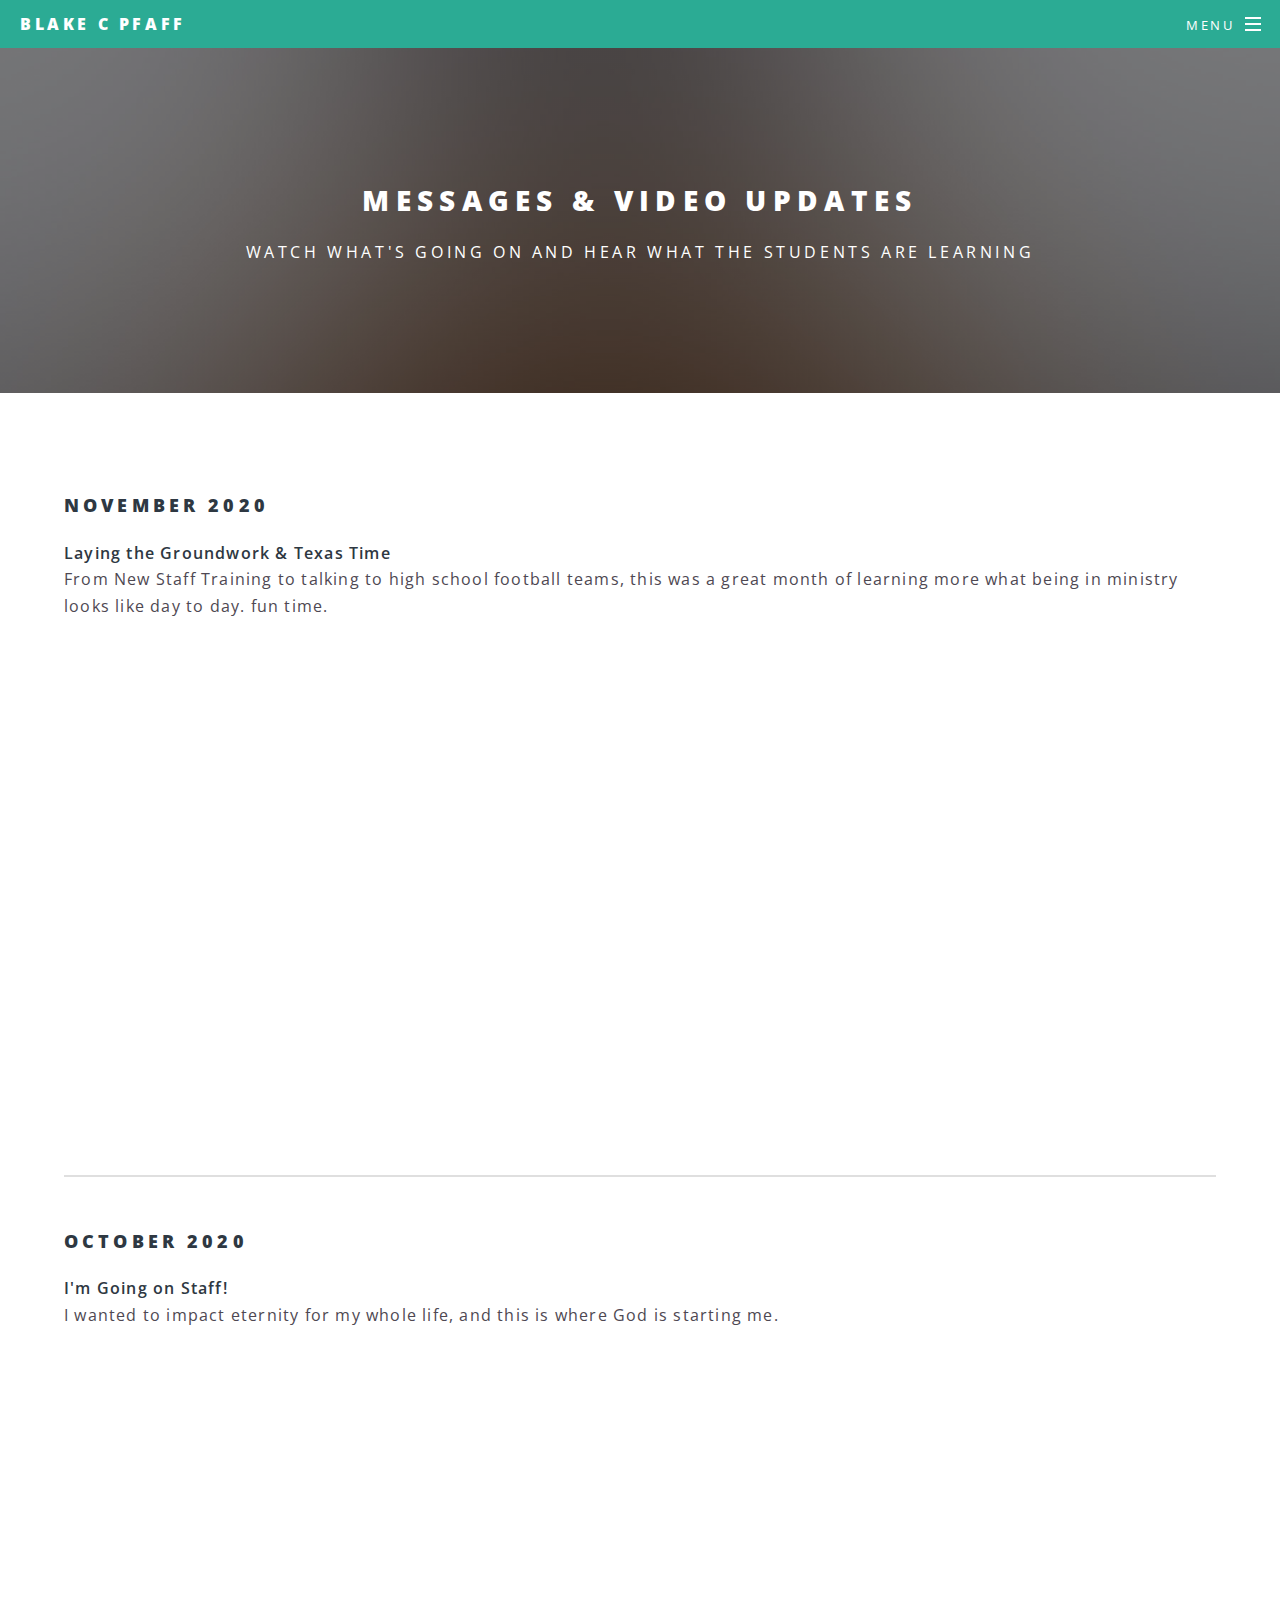
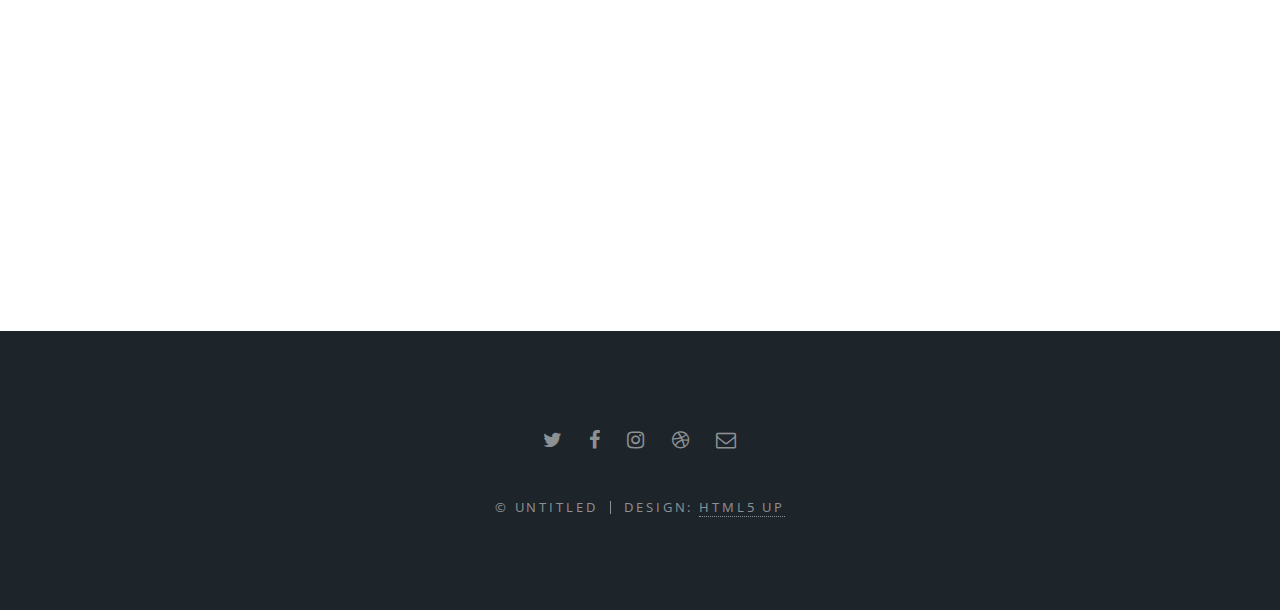
<file: film.html>
<!DOCTYPE HTML>
<!--
	Spectral by HTML5 UP
	html5up.net | @ajlkn
	Free for personal and commercial use under the CCA 3.0 license (html5up.net/license)
-->
<html>
	<head>
		<title>Videos</title>
		<meta charset="utf-8" />
		<meta name="viewport" content="width=device-width, initial-scale=1, user-scalable=no" />
		<link rel="stylesheet" href="assets/css/main.css" />
		<noscript><link rel="stylesheet" href="assets/css/noscript.css" /></noscript>
	</head>
	<body class="is-preload">

		<!-- Page Wrapper -->
			<div id="page-wrapper">

				<!-- Header -->
					<header id="header">
						<h1><a href="index.html">Blake C Pfaff</a></h1>
						<nav id="nav">
							<ul>
								<li class="special">
									<a href="#menu" class="menuToggle"><span>Menu</span></a>
									<div id="menu">
										<ul>
											<li><a href="index.html">Home</a></li>
											<li><a href="testimony.html">Testimony</a></li>
											<li><a href="newsletter.html">Newsletter Updates</a></li>
											<li><a href="film.html">Lives Changed</a></li>
											<li><a href="give.html">Connect & Give</a></li>
									</div>
								</li>
							</ul>
						</nav>
					</header>

				<!-- Main -->
					<article id="main">
						<header>
							<h2>Messages & Video Updates</h2>
							<p>Watch what's going on and hear what the students are learning</p>
						</header>
						<section class="wrapper style5">
							<div class="inner">

								<h3>November 2020</h3>
								<b> Laying the Groundwork & Texas Time </b> <br>
								<p>From New Staff Training to talking to high school football teams, this
									was a great month of learning more what being in ministry looks
									like day to day. fun time. <br>
									<iframe width="1100" height="500"
										src="https://www.youtube.com/embed/kUFb-5I5fxU" frameborder="0"
										allow="accelerometer; autoplay; encrypted-media;
										       picture-in-picture" allowfullscreen></iframe>
						</p>

							</p>

								<hr />

								<h3>October 2020</h3>

								<b> I'm Going on Staff! </b> <br>
								<p>I wanted to impact eternity for my whole life, and this is
									where God is starting me.
							<iframe width="1100" height="500"
							src="https://www.youtube.com/embed/HXe9tJlPiUk"
							frameborder="0" allow="accelerometer; autoplay; clipboard-write;
							encrypted-media; gyroscope; picture-in-picture" allowfullscreen></iframe>


							</p>


							</div>
						</section>
					</article>

				<!-- Footer -->
					<footer id="footer">
						<ul class="icons">
							<li><a href="#" class="icon fa-twitter"><span class="label">Twitter</span></a></li>
							<li><a href="#" class="icon fa-facebook"><span class="label">Facebook</span></a></li>
							<li><a href="#" class="icon fa-instagram"><span class="label">Instagram</span></a></li>
							<li><a href="#" class="icon fa-dribbble"><span class="label">Dribbble</span></a></li>
							<li><a href="#" class="icon fa-envelope-o"><span class="label">Email</span></a></li>
						</ul>
						<ul class="copyright">
							<li>&copy; Untitled</li><li>Design: <a href="http://html5up.net">HTML5 UP</a></li>
						</ul>
					</footer>

			</div>

		<!-- Scripts -->
			<script src="assets/js/jquery.min.js"></script>
			<script src="assets/js/jquery.scrollex.min.js"></script>
			<script src="assets/js/jquery.scrolly.min.js"></script>
			<script src="assets/js/browser.min.js"></script>
			<script src="assets/js/breakpoints.min.js"></script>
			<script src="assets/js/util.js"></script>
			<script src="assets/js/main.js"></script>

	</body>
</html>
</file>
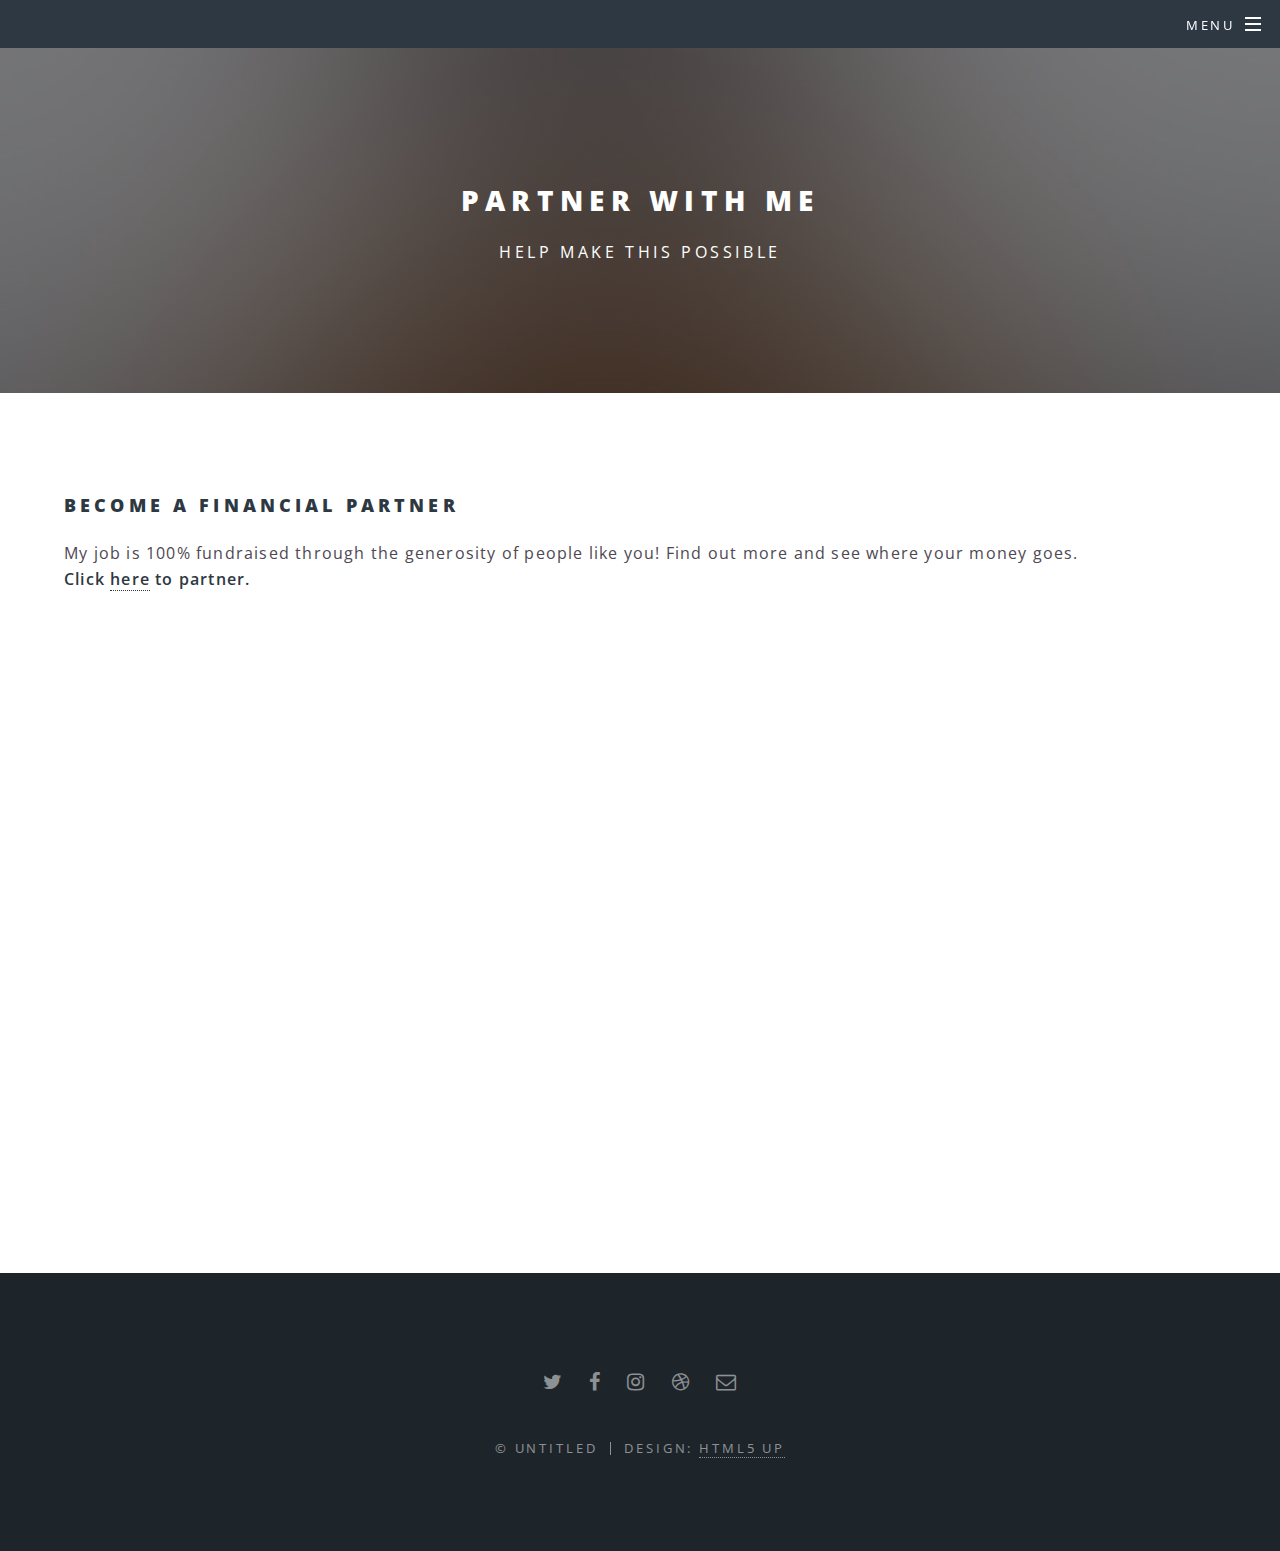
<file: give.html>
<!DOCTYPE HTML>
<!--
	Spectral by HTML5 UP
	html5up.net | @ajlkn
	Free for personal and commercial use under the CCA 3.0 license (html5up.net/license)
-->
<html>
	<head>
		<title>Videos</title>
		<meta charset="utf-8" />
		<meta name="viewport" content="width=device-width, initial-scale=1, user-scalable=no" />
		<link rel="stylesheet" href="assets/css/main.css" />
		<noscript><link rel="stylesheet" href="assets/css/noscript.css" /></noscript>
	</head>
	<body class="is-preload">

		<!-- Page Wrapper -->
			<div id="page-wrapper">

				<!-- Header -->
					<header id="header" class="alt">
						<h1><a href="index.html">Blake C Pfaff</a></h1>
						<nav id="nav">
							<ul>
								<li class="special">
									<a href="#menu" class="menuToggle"><span>Menu</span></a>
									<div id="menu">
										<ul>
											<li><a href="index.html">Home</a></li>
											<li><a href="testimony.html">Testimony</a></li>
											<li><a href="newsletter.html">Newsletter Updates</a></li>
											<li><a href="film.html">Lives Changed</a></li>
											<li><a href="give.html">Connect & Give</a></li>

										</ul>
									</div>
								</li>
							</ul>
						</nav>
					</header>

				<!-- Main -->
					<article id="main">
						<header>
							<h2>Partner With Me</h2>
							<p>Help make this possible</p>
						</header>
						<section class="wrapper style5">
							<div class="inner">

								<h3>Become a Financial Partner</h3>
								<p>My job is 100% fundraised through the generosity of people like
                  you! Find out more and see where your money goes.<br>
									<b> Click <a href="https://give.stumo.org/account/480/543">here</a>
									to partner. </b>
									<br><br>
									<iframe width="1000" height="550"
										src="https://www.youtube.com/embed/kUFb-5I5fxU" frameborder="0"
										allow="accelerometer; autoplay; encrypted-media;
										       picture-in-picture" allowfullscreen></iframe>
						</p>
          </div>
        </section>
      </article>
<!-- Footer -->
  <footer id="footer">
    <ul class="icons">
      <li><a href="#" class="icon fa-twitter"><span class="label">Twitter</span></a></li>
      <li><a href="#" class="icon fa-facebook"><span class="label">Facebook</span></a></li>
      <li><a href="#" class="icon fa-instagram"><span class="label">Instagram</span></a></li>
      <li><a href="#" class="icon fa-dribbble"><span class="label">Dribbble</span></a></li>
      <li><a href="#" class="icon fa-envelope-o"><span class="label">Email</span></a></li>
    </ul>
    <ul class="copyright">
      <li>&copy; Untitled</li><li>Design: <a href="http://html5up.net">HTML5 UP</a></li>
    </ul>
  </footer>
  </div>





</html>
</file>
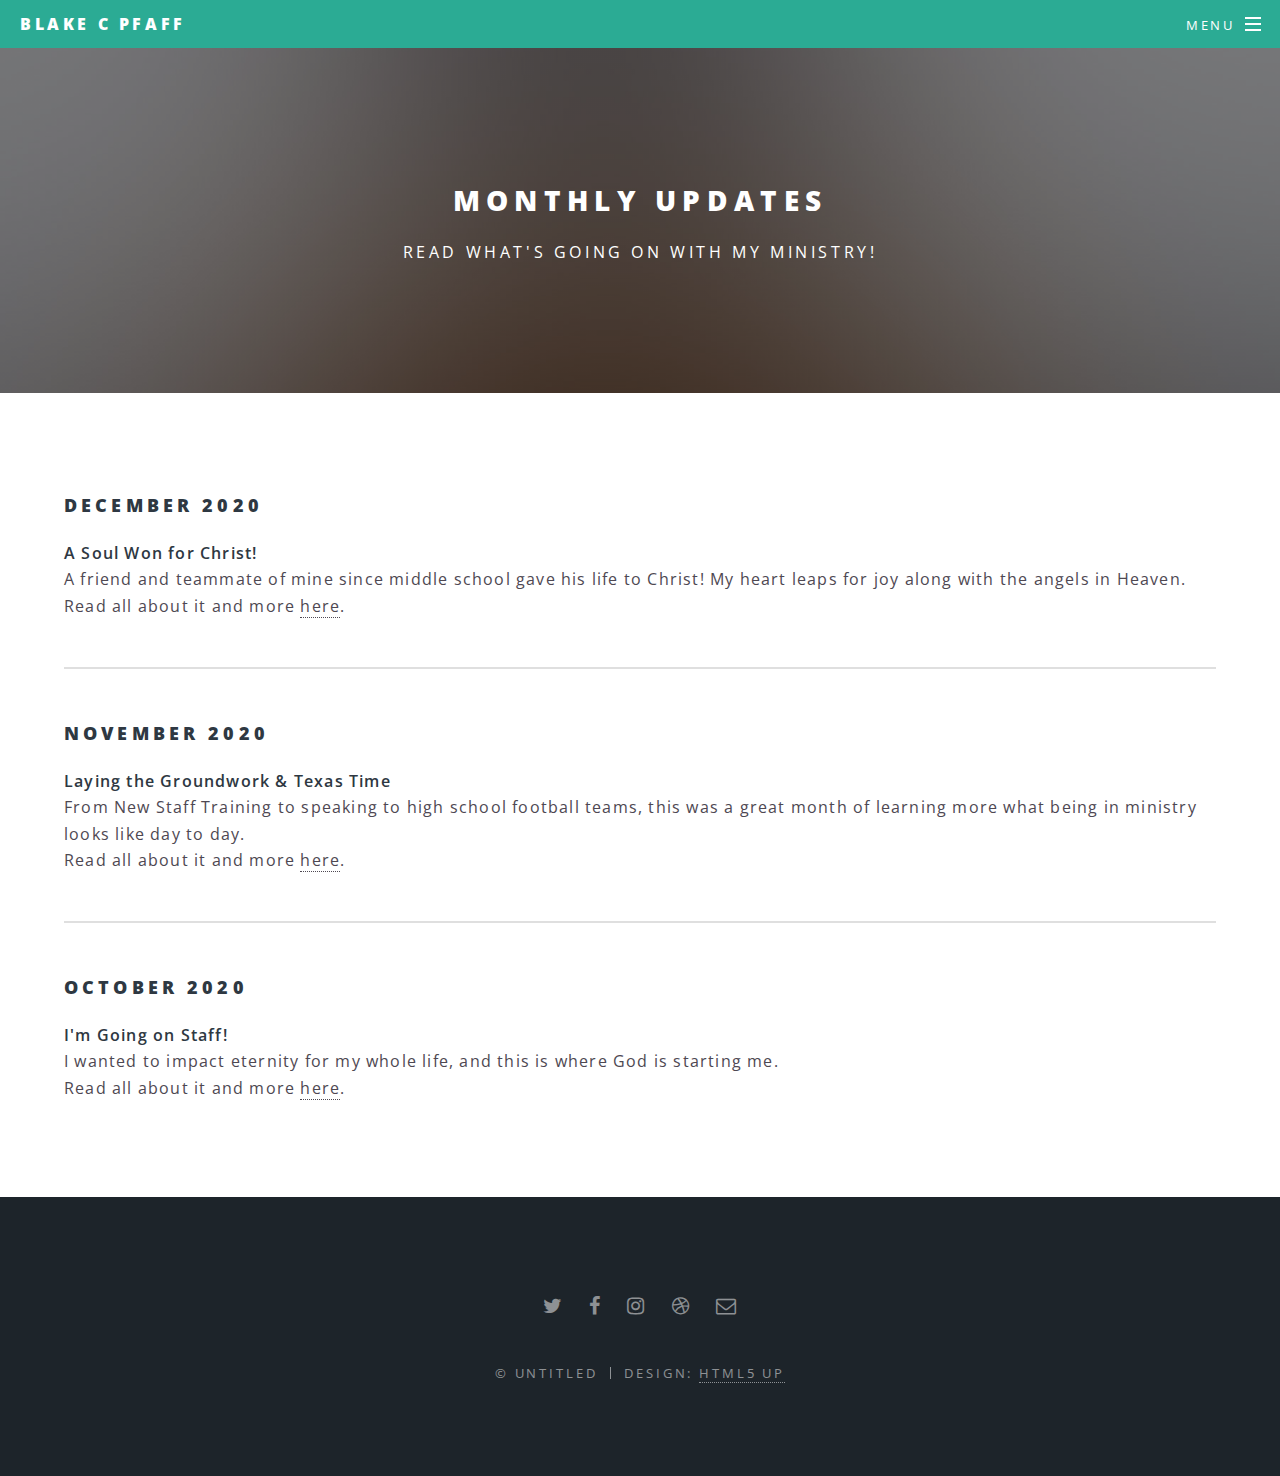
<file: newsletter.html>
<!DOCTYPE HTML>
<!--
	Spectral by HTML5 UP
	html5up.net | @ajlkn
	Free for personal and commercial use under the CCA 3.0 license (html5up.net/license)
-->
<html>
	<head>
		<title>Ministry Updates</title>
		<meta charset="utf-8" />
		<meta name="viewport" content="width=device-width, initial-scale=1, user-scalable=no" />
		<link rel="stylesheet" href="assets/css/main.css" />
		<noscript><link rel="stylesheet" href="assets/css/noscript.css" /></noscript>
	</head>
	<body class="is-preload">

		<!-- Page Wrapper -->
			<div id="page-wrapper">

				<!-- Header -->
					<header id="header">
						<h1><a href="index.html">Blake C Pfaff</a></h1>
						<nav id="nav">
							<ul>
								<li class="special">
									<a href="#menu" class="menuToggle"><span>Menu</span></a>
									<div id="menu">
										<ul>
											<li><a href="index.html">Home</a></li>
											<li><a href="testimony.html">Testimony</a></li>
											<li><a href="newsletter.html">Newsletter Updates</a></li>
											<li><a href="film.html">Lives Changed</a></li>
											<li><a href="give.html">Connect & Give</a></li>
										</ul>
									</div>
								</li>
							</ul>
						</nav>
					</header>

				<!-- Main -->
				<article id="main">
					<header>
						<h2>Monthly Updates</h2>
						<p>Read what's going on with my ministry!</p>
					</header>
					<section class="wrapper style5">
						<div class="inner">

							<h3>December 2020</h3>
							<b> A Soul Won for Christ! </b> <br>
							<p> A friend and teammate of mine since middle school gave his life to Christ!
								 My heart leaps for joy along with the angels in Heaven.<br>
								Read all about it and more  <a href="decupdate.html">here</a>.

					</p>

						</p>

							<hr />

							<h3>November 2020</h3>
							<b> Laying the Groundwork & Texas Time </b> <br>
							<p>From New Staff Training to speaking to high school football teams, this
								was a great month of learning more what being in ministry looks
								like day to day. <br>
								Read all about it and more  <a href="novupdate.html">here</a>.

					</p>

						</p>

							<hr />

							<h3>October 2020</h3>

							<b> I'm Going on Staff! </b> <br>
							<p>I wanted to impact eternity for my whole life, and this is
								where God is starting me. <br>
								Read all about it and more  <a href="octupdate.html">here</a>.



						</div>
					</section>
				</article>


				<!-- Footer -->
					<footer id="footer">
						<ul class="icons">
							<li><a href="#" class="icon fa-twitter"><span class="label">Twitter</span></a></li>
							<li><a href="#" class="icon fa-facebook"><span class="label">Facebook</span></a></li>
							<li><a href="#" class="icon fa-instagram"><span class="label">Instagram</span></a></li>
							<li><a href="#" class="icon fa-dribbble"><span class="label">Dribbble</span></a></li>
							<li><a href="#" class="icon fa-envelope-o"><span class="label">Email</span></a></li>
						</ul>
						<ul class="copyright">
							<li>&copy; Untitled</li><li>Design: <a href="http://html5up.net">HTML5 UP</a></li>
						</ul>
					</footer>

			</div>

		<!-- Scripts -->
			<script src="assets/js/jquery.min.js"></script>
			<script src="assets/js/jquery.scrollex.min.js"></script>
			<script src="assets/js/jquery.scrolly.min.js"></script>
			<script src="assets/js/browser.min.js"></script>
			<script src="assets/js/breakpoints.min.js"></script>
			<script src="assets/js/util.js"></script>
			<script src="assets/js/main.js"></script>

	</body>
</html>
</file>
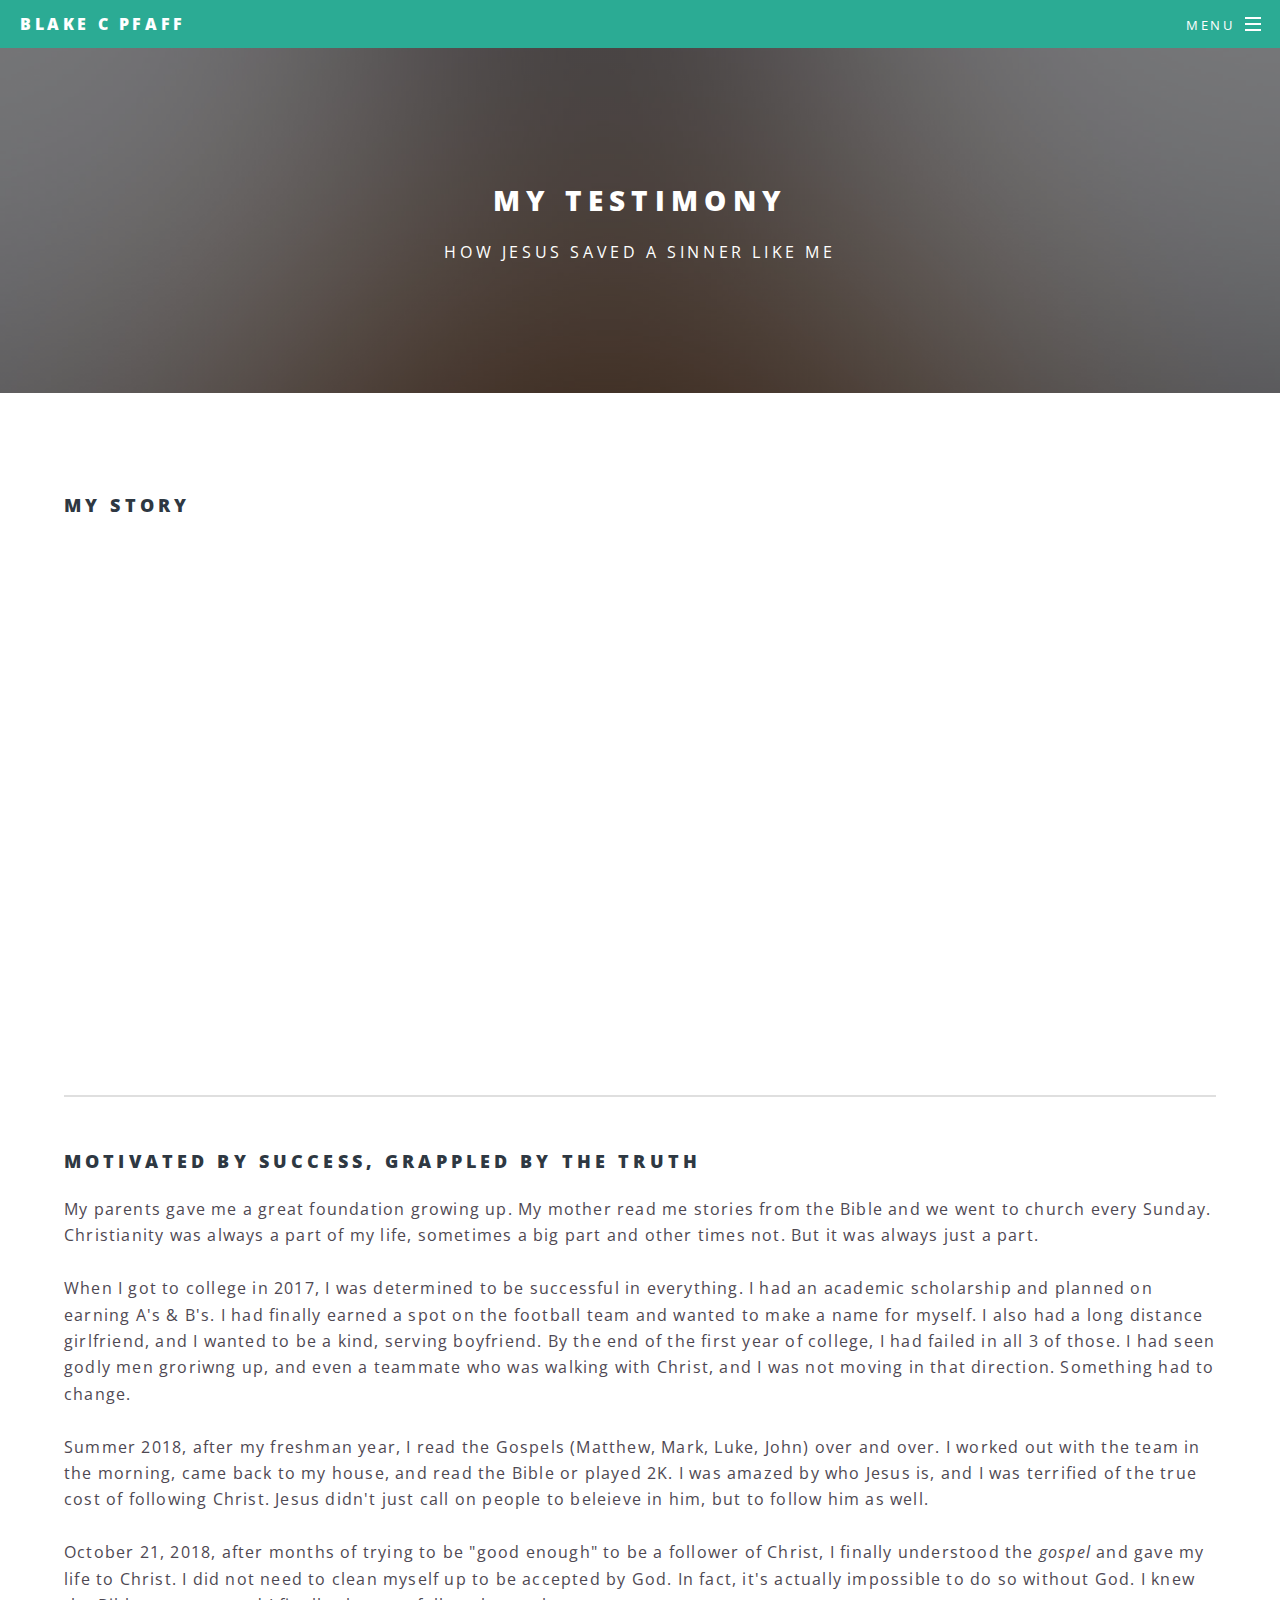
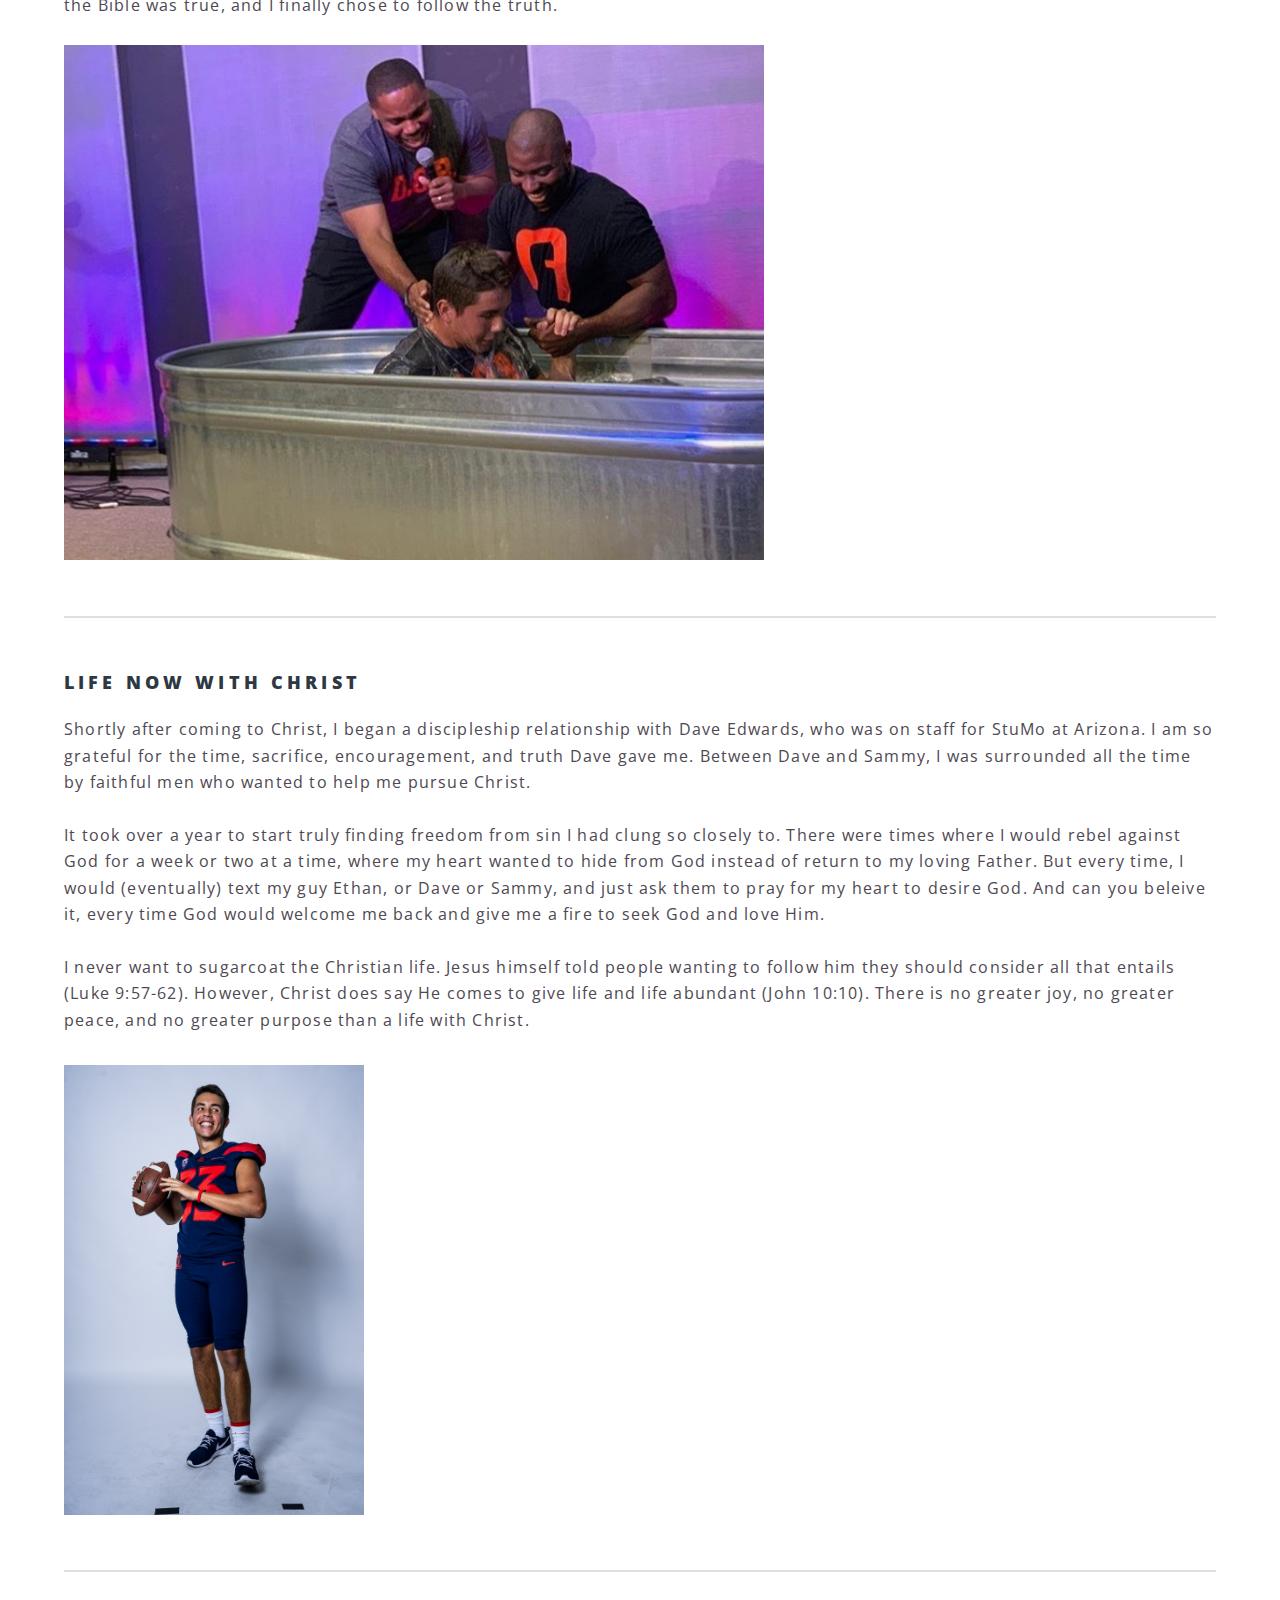
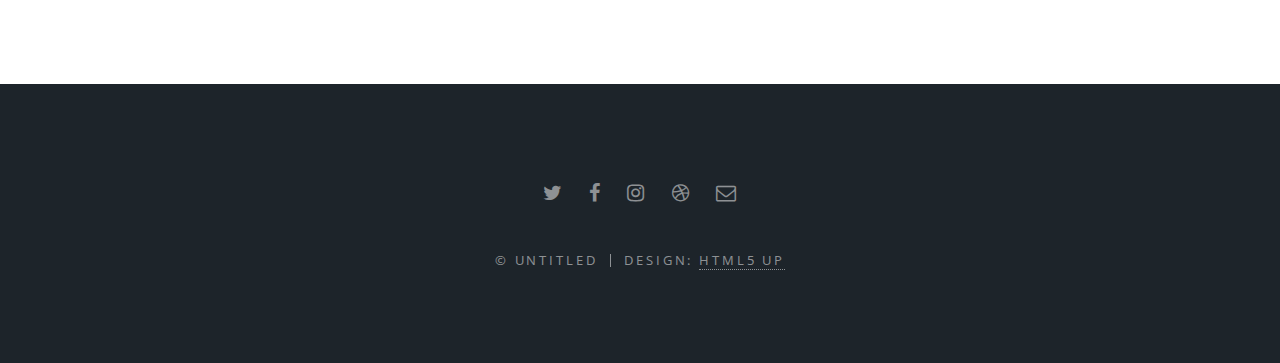
<file: testimony.html>
<!DOCTYPE HTML>
<!--
	Spectral by HTML5 UP
	html5up.net | @ajlkn
	Free for personal and commercial use under the CCA 3.0 license (html5up.net/license)
-->
<html>
	<head>
		<title>My Testimony, A New Heart</title>
		<meta charset="utf-8" />
		<meta name="viewport" content="width=device-width, initial-scale=1, user-scalable=no" />
		<link rel="stylesheet" href="assets/css/main.css" />
		<noscript><link rel="stylesheet" href="assets/css/noscript.css" /></noscript>
	</head>
	<body class="is-preload">

		<!-- Page Wrapper -->
			<div id="page-wrapper">

				<!-- Header -->
					<header id="header">
						<h1><a href="index.html">Blake C Pfaff</a></h1>
						<nav id="nav">
							<ul>
								<li class="special">
									<a href="#menu" class="menuToggle"><span>Menu</span></a>
									<div id="menu">
										<ul>
											<li><a href="index.html">Home</a></li>
											<li><a href="testimony.html">Testimony</a></li>
											<li><a href="newsletter.html">Newsletter Updates</a></li>
											<li><a href="film.html">Lives Changed</a></li>
											<li><a href="give.html">Connect & Give</a></li>
									</div>
								</li>
							</ul>
						</nav>
					</header>

				<!-- Main -->
					<article id="main">
						<header>
							<h2>My Testimony</h2>
							<p>How Jesus saved a sinner like me</p>
						</header>
						<section class="wrapper style5">
							<div class="inner">
								<title> Testimony </title>
								<h3>My Story</h3>
								<p>
								<iframe width="1100" height="500"
								src="https://www.youtube.com/embed/HXe9tJlPiUk"
								frameborder="0" allow="accelerometer; autoplay; clipboard-write;
								encrypted-media; gyroscope; picture-in-picture" allowfullscreen></iframe>
								<hr />
							</p>
								<h3>Motivated by Success, Grappled by the Truth</h3>
								<p>My parents gave me a great foundation growing up. My mother read
									me stories from the Bible and we went to church every Sunday.
									Christianity was always a part of my life, sometimes a big part
									and other times not. But it was always just a part.
									<br><br>
									When I got to college in 2017, I was determined to be successful in everything.
									I had an academic scholarship and planned on earning A's & B's. I had
									finally earned a spot on the football team and wanted to make a name for myself.
									I also had a long distance girlfriend, and I wanted to be a kind, serving boyfriend.
									By the end of the first year of college, I had failed in all 3 of those.
									I had seen godly men groriwng up, and even a teammate who was
									walking with Christ, and I was not moving in that direction.
									Something had to change.
									<br><br>
									Summer 2018, after my freshman year, I read the Gospels (Matthew, Mark,
									Luke, John) over and over. I worked out with the team in the morning,
									came back to my house, and read the Bible or played 2K.
									I was amazed by who Jesus is, and I was terrified of the
									true cost of following Christ. Jesus didn't just call on people
									to beleieve in him, but to follow him as well.
									<br><br>
									October 21, 2018, after months of trying to be "good enough"
									to be a follower of Christ, I finally understood the <i >gospel</i> and
									gave my life to Christ. I did not need to clean myself up to be accepted by God.
									In fact, it's actually impossible to do so without God. I knew the Bible was
									true, and I finally chose to follow the truth.
									<br><br>
									<img src="images/baptism.JPG" alt="Baptism"
									width="700">
									<br>
							</p>
							<hr />
							<h3>Life Now With Christ</h3>
							<p> Shortly after coming to Christ, I began a discipleship relationship with Dave
								Edwards, who was on staff for StuMo at Arizona. I am so grateful for
								the time, sacrifice, encouragement, and truth Dave gave me. Between Dave and Sammy,
								I was surrounded all the time by faithful men who wanted to help me pursue Christ.
								<br><br>
								It took over a year to start truly finding freedom from sin I had clung so closely to.
								There were times where I would rebel against God for a week or two at a time, where my heart
								wanted to hide from God instead of return to my loving Father. But every time, I would
								(eventually) text my guy Ethan, or Dave or Sammy, and just ask them to pray for my heart to desire
								God. And can you beleive it, every time God would welcome me back and give me a
								fire to seek God and love Him.
								<br><br>
								I never want to sugarcoat the Christian life. Jesus himself told people wanting to follow him
								they should consider all that entails (Luke 9:57-62). However, Christ does say He comes to
								give life and life abundant (John 10:10). There is no greater joy, no greater peace, and no greater
								purpose than a life with Christ.
							</p>
							<img src="images/footballsmile.JPG" alt="smile"
							width="300">
								<hr />

				</p>

							</div>
						</section>
					</article>

				<!-- Footer -->
					<footer id="footer">
						<ul class="icons">
							<li><a href="#" class="icon fa-twitter"><span class="label">Twitter</span></a></li>
							<li><a href="#" class="icon fa-facebook"><span class="label">Facebook</span></a></li>
							<li><a href="#" class="icon fa-instagram"><span class="label">Instagram</span></a></li>
							<li><a href="#" class="icon fa-dribbble"><span class="label">Dribbble</span></a></li>
							<li><a href="#" class="icon fa-envelope-o"><span class="label">Email</span></a></li>
						</ul>
						<ul class="copyright">
							<li>&copy; Untitled</li><li>Design: <a href="http://html5up.net">HTML5 UP</a></li>
						</ul>
					</footer>

			</div>

		<!-- Scripts -->
			<script src="assets/js/jquery.min.js"></script>
			<script src="assets/js/jquery.scrollex.min.js"></script>
			<script src="assets/js/jquery.scrolly.min.js"></script>
			<script src="assets/js/browser.min.js"></script>
			<script src="assets/js/breakpoints.min.js"></script>
			<script src="assets/js/util.js"></script>
			<script src="assets/js/main.js"></script>

	</body>
</html>
</file>
<file: assets/css/noscript.css>
/*
	Spectral by HTML5 UP
	html5up.net | @ajlkn
	Free for personal and commercial use under the CCA 3.0 license (html5up.net/license)
*/

/* Banner */

	body.is-preload #banner h2 {
		-moz-transform: none;
		-webkit-transform: none;
		-ms-transform: none;
		transform: none;
		opacity: 1;
	}

		body.is-preload #banner h2:before, body.is-preload #banner h2:after {
			width: 100%;
		}

	body.is-preload #banner .more {
		-moz-transform: none;
		-webkit-transform: none;
		-ms-transform: none;
		transform: none;
		opacity: 1;
	}

	body.is-preload #banner:after {
		opacity: 0;
	}
</file>
<file: assets/css/main.css>
@import url(font-awesome.min.css);
@import url("https://fonts.googleapis.com/css?family=Open+Sans:400,400italic,600,600italic,800,800italic");

/*
	Spectral by HTML5 UP
	html5up.net | @ajlkn
	Free for personal and commercial use under the CCA 3.0 license (html5up.net/license)
*/
/*
(25,54,148,1)
*/
html, body, div, span, applet, object,
iframe, h1, h2, h3, h4, h5, h6, p, blockquote,
pre, a, abbr, acronym, address, big, cite,
code, del, dfn, em, img, ins, kbd, q, s, samp,
small, strike, strong, sub, sup, tt, var, b,
u, i, center, dl, dt, dd, ol, ul, li, fieldset,
form, label, legend, table, caption, tbody,
tfoot, thead, tr, th, td, article, aside,
canvas, details, embed, figure, figcaption,
footer, header, hgroup, menu, nav, output, ruby,
section, summary, time, mark, audio, video {
	margin: 0;
	padding: 0;
	border: 0;
	font-size: 100%;
	font: inherit;
	vertical-align: baseline;}

article, aside, details, figcaption, figure,
footer, header, hgroup, menu, nav, section {
	display: block;}

body {
	line-height: 1;
}

ol, ul {
	list-style: none;
}

blockquote, q {
	quotes: none;
}

	blockquote:before, blockquote:after, q:before, q:after {
		content: '';
		content: none;
	}

table {
	border-collapse: collapse;
	border-spacing: 0;
}

body {
	-webkit-text-size-adjust: none;
}

mark {
	background-color: transparent;
	color: inherit;
}

input::-moz-focus-inner {
	border: 0;
	padding: 0;
}

input, select, textarea {
	-moz-appearance: none;
	-webkit-appearance: none;
	-ms-appearance: none;
	appearance: none;
}

/* Basic */

	@-ms-viewport {
		width: device-width;
	}

	html {
		box-sizing: border-box;
	}

	*, *:before, *:after {
		box-sizing: inherit;
	}

	body {
		background: #2e3842;
	}

		body.is-preload *, body.is-preload *:before, body.is-preload *:after {
			-moz-animation: none !important;
			-webkit-animation: none !important;
			-ms-animation: none !important;
			animation: none !important;
			-moz-transition: none !important;
			-webkit-transition: none !important;
			-ms-transition: none !important;
			transition: none !important;
		}

	body, input, select, textarea {
		color: #fff;
		font-family: "Open Sans", Helvetica, sans-serif;
		font-size: 15pt;
		font-weight: 400;
		letter-spacing: 0.075em;
		line-height: 1.65em;
	}

		@media screen and (max-width: 1680px) {

			body, input, select, textarea {
				font-size: 13pt;
			}

		}

		@media screen and (max-width: 1280px) {

			body, input, select, textarea {
				font-size: 12pt;
			}

		}

		@media screen and (max-width: 736px) {

			body, input, select, textarea {
				font-size: 11pt;
				letter-spacing: 0.0375em;
			}

		}

	a {
		-moz-transition: color 0.2s ease, border-bottom-color 0.2s ease;
		-webkit-transition: color 0.2s ease, border-bottom-color 0.2s ease;
		-ms-transition: color 0.2s ease, border-bottom-color 0.2s ease;
		transition: color 0.2s ease, border-bottom-color 0.2s ease;
		border-bottom: dotted 1px;
		color: inherit;
		text-decoration: none;
	}

		a:hover {
			border-bottom-color: transparent;
		}

	strong, b {
		color: #fff;
		font-weight: 600;
	}

	em, i {
		font-style: italic;
	}

	p {
		margin: 0 0 2em 0;
	}

	h1, h2, h3, h4, h5, h6 {
		color: #fff;
		font-weight: 800;
		letter-spacing: 0.225em;
		line-height: 1em;
		margin: 0 0 1em 0;
		text-transform: uppercase;
	}

		h1 a, h2 a, h3 a, h4 a, h5 a, h6 a {
			color: inherit;
			text-decoration: none;
		}

	h2 {
		font-size: 1.35em;
		line-height: 1.75em;
	}

		@media screen and (max-width: 736px) {

			h2 {
				font-size: 1.1em;
				line-height: 1.65em;
			}

		}

	h3 {
		font-size: 1.15em;
		line-height: 1.75em;
	}

		@media screen and (max-width: 736px) {

			h3 {
				font-size: 1em;
				line-height: 1.65em;
			}

		}

	h4 {
		font-size: 1em;
		line-height: 1.5em;
	}

	h5 {
		font-size: 0.8em;
		line-height: 1.5em;
	}

	h6 {
		font-size: 0.7em;
		line-height: 1.5em;
	}

	sub {
		font-size: 0.8em;
		position: relative;
		top: 0.5em;
	}

	sup {
		font-size: 0.8em;
		position: relative;
		top: -0.5em;
	}

	hr {
		border: 0;
		border-bottom: solid 2px #fff;
		margin: 3em 0;
	}

		hr.major {
			margin: 4.5em 0;
		}

	blockquote {
		border-left: solid 4px #fff;
		font-style: italic;
		margin: 0 0 2em 0;
		padding: 0.5em 0 0.5em 2em;
	}

	code {
		background: rgba(144, 144, 144, 0.25);
		border-radius: 3px;
		font-family: "Courier New", monospace;
		font-size: 0.9em;
		letter-spacing: 0;
		margin: 0 0.25em;
		padding: 0.25em 0.65em;
	}

	pre {
		-webkit-overflow-scrolling: touch;
		font-family: "Courier New", monospace;
		font-size: 0.9em;
		margin: 0 0 2em 0;
	}

		pre code {
			display: block;
			line-height: 1.75em;
			padding: 1em 1.5em;
			overflow-x: auto;
		}

	.align-left {
		text-align: left;
	}

	.align-center {
		text-align: center;
	}

	.align-right {
		text-align: right;
	}

/* Row */

	.row {
		display: flex;
		flex-wrap: wrap;
		box-sizing: border-box;
		align-items: stretch;
	}

		.row > * {
			box-sizing: border-box;
		}

		.row.gtr-uniform > * > :last-child {
			margin-bottom: 0;
		}

		.row.aln-left {
			justify-content: flex-start;
		}

		.row.aln-center {
			justify-content: center;
		}

		.row.aln-right {
			justify-content: flex-end;
		}

		.row.aln-top {
			align-items: flex-start;
		}

		.row.aln-middle {
			align-items: center;
		}

		.row.aln-bottom {
			align-items: flex-end;
		}

		.row > .imp {
			order: -1;
		}

		.row > .col-1 {
			width: 8.3333333333%;
		}

		.row > .off-1 {
			margin-left: 8.3333333333%;
		}

		.row > .col-2 {
			width: 16.6666666667%;
		}

		.row > .off-2 {
			margin-left: 16.6666666667%;
		}

		.row > .col-3 {
			width: 25%;
		}

		.row > .off-3 {
			margin-left: 25%;
		}

		.row > .col-4 {
			width: 33.3333333333%;
		}

		.row > .off-4 {
			margin-left: 33.3333333333%;
		}

		.row > .col-5 {
			width: 41.6666666667%;
		}

		.row > .off-5 {
			margin-left: 41.6666666667%;
		}

		.row > .col-6 {
			width: 50%;
		}

		.row > .off-6 {
			margin-left: 50%;
		}

		.row > .col-7 {
			width: 58.3333333333%;
		}

		.row > .off-7 {
			margin-left: 58.3333333333%;
		}

		.row > .col-8 {
			width: 66.6666666667%;
		}

		.row > .off-8 {
			margin-left: 66.6666666667%;
		}

		.row > .col-9 {
			width: 75%;
		}

		.row > .off-9 {
			margin-left: 75%;
		}

		.row > .col-10 {
			width: 83.3333333333%;
		}

		.row > .off-10 {
			margin-left: 83.3333333333%;
		}

		.row > .col-11 {
			width: 91.6666666667%;
		}

		.row > .off-11 {
			margin-left: 91.6666666667%;
		}

		.row > .col-12 {
			width: 100%;
		}

		.row > .off-12 {
			margin-left: 100%;
		}

		.row.gtr-0 {
			margin-top: 0;
			margin-left: 0em;
		}

			.row.gtr-0 > * {
				padding: 0 0 0 0em;
			}

			.row.gtr-0.gtr-uniform {
				margin-top: 0em;
			}

				.row.gtr-0.gtr-uniform > * {
					padding-top: 0em;
				}

		.row.gtr-25 {
			margin-top: 0;
			margin-left: -0.375em;
		}

			.row.gtr-25 > * {
				padding: 0 0 0 0.375em;
			}

			.row.gtr-25.gtr-uniform {
				margin-top: -0.375em;
			}

				.row.gtr-25.gtr-uniform > * {
					padding-top: 0.375em;
				}

		.row.gtr-50 {
			margin-top: 0;
			margin-left: -0.75em;
		}

			.row.gtr-50 > * {
				padding: 0 0 0 0.75em;
			}

			.row.gtr-50.gtr-uniform {
				margin-top: -0.75em;
			}

				.row.gtr-50.gtr-uniform > * {
					padding-top: 0.75em;
				}

		.row {
			margin-top: 0;
			margin-left: -1.5em;
		}

			.row > * {
				padding: 0 0 0 1.5em;
			}

			.row.gtr-uniform {
				margin-top: -1.5em;
			}

				.row.gtr-uniform > * {
					padding-top: 1.5em;
				}

		.row.gtr-150 {
			margin-top: 0;
			margin-left: -2.25em;
		}

			.row.gtr-150 > * {
				padding: 0 0 0 2.25em;
			}

			.row.gtr-150.gtr-uniform {
				margin-top: -2.25em;
			}

				.row.gtr-150.gtr-uniform > * {
					padding-top: 2.25em;
				}

		.row.gtr-200 {
			margin-top: 0;
			margin-left: -3em;
		}

			.row.gtr-200 > * {
				padding: 0 0 0 3em;
			}

			.row.gtr-200.gtr-uniform {
				margin-top: -3em;
			}

				.row.gtr-200.gtr-uniform > * {
					padding-top: 3em;
				}

		@media screen and (max-width: 1680px) {

			.row {
				display: flex;
				flex-wrap: wrap;
				box-sizing: border-box;
				align-items: stretch;
			}

				.row > * {
					box-sizing: border-box;
				}

				.row.gtr-uniform > * > :last-child {
					margin-bottom: 0;
				}

				.row.aln-left {
					justify-content: flex-start;
				}

				.row.aln-center {
					justify-content: center;
				}

				.row.aln-right {
					justify-content: flex-end;
				}

				.row.aln-top {
					align-items: flex-start;
				}

				.row.aln-middle {
					align-items: center;
				}

				.row.aln-bottom {
					align-items: flex-end;
				}

				.row > .imp-xlarge {
					order: -1;
				}

				.row > .col-1-xlarge {
					width: 8.3333333333%;
				}

				.row > .off-1-xlarge {
					margin-left: 8.3333333333%;
				}

				.row > .col-2-xlarge {
					width: 16.6666666667%;
				}

				.row > .off-2-xlarge {
					margin-left: 16.6666666667%;
				}

				.row > .col-3-xlarge {
					width: 25%;
				}

				.row > .off-3-xlarge {
					margin-left: 25%;
				}

				.row > .col-4-xlarge {
					width: 33.3333333333%;
				}

				.row > .off-4-xlarge {
					margin-left: 33.3333333333%;
				}

				.row > .col-5-xlarge {
					width: 41.6666666667%;
				}

				.row > .off-5-xlarge {
					margin-left: 41.6666666667%;
				}

				.row > .col-6-xlarge {
					width: 50%;
				}

				.row > .off-6-xlarge {
					margin-left: 50%;
				}

				.row > .col-7-xlarge {
					width: 58.3333333333%;
				}

				.row > .off-7-xlarge {
					margin-left: 58.3333333333%;
				}

				.row > .col-8-xlarge {
					width: 66.6666666667%;
				}

				.row > .off-8-xlarge {
					margin-left: 66.6666666667%;
				}

				.row > .col-9-xlarge {
					width: 75%;
				}

				.row > .off-9-xlarge {
					margin-left: 75%;
				}

				.row > .col-10-xlarge {
					width: 83.3333333333%;
				}

				.row > .off-10-xlarge {
					margin-left: 83.3333333333%;
				}

				.row > .col-11-xlarge {
					width: 91.6666666667%;
				}

				.row > .off-11-xlarge {
					margin-left: 91.6666666667%;
				}

				.row > .col-12-xlarge {
					width: 100%;
				}

				.row > .off-12-xlarge {
					margin-left: 100%;
				}

				.row.gtr-0 {
					margin-top: 0;
					margin-left: 0em;
				}

					.row.gtr-0 > * {
						padding: 0 0 0 0em;
					}

					.row.gtr-0.gtr-uniform {
						margin-top: 0em;
					}

						.row.gtr-0.gtr-uniform > * {
							padding-top: 0em;
						}

				.row.gtr-25 {
					margin-top: 0;
					margin-left: -0.375em;
				}

					.row.gtr-25 > * {
						padding: 0 0 0 0.375em;
					}

					.row.gtr-25.gtr-uniform {
						margin-top: -0.375em;
					}

						.row.gtr-25.gtr-uniform > * {
							padding-top: 0.375em;
						}

				.row.gtr-50 {
					margin-top: 0;
					margin-left: -0.75em;
				}

					.row.gtr-50 > * {
						padding: 0 0 0 0.75em;
					}

					.row.gtr-50.gtr-uniform {
						margin-top: -0.75em;
					}

						.row.gtr-50.gtr-uniform > * {
							padding-top: 0.75em;
						}

				.row {
					margin-top: 0;
					margin-left: -1.5em;
				}

					.row > * {
						padding: 0 0 0 1.5em;
					}

					.row.gtr-uniform {
						margin-top: -1.5em;
					}

						.row.gtr-uniform > * {
							padding-top: 1.5em;
						}

				.row.gtr-150 {
					margin-top: 0;
					margin-left: -2.25em;
				}

					.row.gtr-150 > * {
						padding: 0 0 0 2.25em;
					}

					.row.gtr-150.gtr-uniform {
						margin-top: -2.25em;
					}

						.row.gtr-150.gtr-uniform > * {
							padding-top: 2.25em;
						}

				.row.gtr-200 {
					margin-top: 0;
					margin-left: -3em;
				}

					.row.gtr-200 > * {
						padding: 0 0 0 3em;
					}

					.row.gtr-200.gtr-uniform {
						margin-top: -3em;
					}

						.row.gtr-200.gtr-uniform > * {
							padding-top: 3em;
						}

		}

		@media screen and (max-width: 1280px) {

			.row {
				display: flex;
				flex-wrap: wrap;
				box-sizing: border-box;
				align-items: stretch;
			}

				.row > * {
					box-sizing: border-box;
				}

				.row.gtr-uniform > * > :last-child {
					margin-bottom: 0;
				}

				.row.aln-left {
					justify-content: flex-start;
				}

				.row.aln-center {
					justify-content: center;
				}

				.row.aln-right {
					justify-content: flex-end;
				}

				.row.aln-top {
					align-items: flex-start;
				}

				.row.aln-middle {
					align-items: center;
				}

				.row.aln-bottom {
					align-items: flex-end;
				}

				.row > .imp-large {
					order: -1;
				}

				.row > .col-1-large {
					width: 8.3333333333%;
				}

				.row > .off-1-large {
					margin-left: 8.3333333333%;
				}

				.row > .col-2-large {
					width: 16.6666666667%;
				}

				.row > .off-2-large {
					margin-left: 16.6666666667%;
				}

				.row > .col-3-large {
					width: 25%;
				}

				.row > .off-3-large {
					margin-left: 25%;
				}

				.row > .col-4-large {
					width: 33.3333333333%;
				}

				.row > .off-4-large {
					margin-left: 33.3333333333%;
				}

				.row > .col-5-large {
					width: 41.6666666667%;
				}

				.row > .off-5-large {
					margin-left: 41.6666666667%;
				}

				.row > .col-6-large {
					width: 50%;
				}

				.row > .off-6-large {
					margin-left: 50%;
				}

				.row > .col-7-large {
					width: 58.3333333333%;
				}

				.row > .off-7-large {
					margin-left: 58.3333333333%;
				}

				.row > .col-8-large {
					width: 66.6666666667%;
				}

				.row > .off-8-large {
					margin-left: 66.6666666667%;
				}

				.row > .col-9-large {
					width: 75%;
				}

				.row > .off-9-large {
					margin-left: 75%;
				}

				.row > .col-10-large {
					width: 83.3333333333%;
				}

				.row > .off-10-large {
					margin-left: 83.3333333333%;
				}

				.row > .col-11-large {
					width: 91.6666666667%;
				}

				.row > .off-11-large {
					margin-left: 91.6666666667%;
				}

				.row > .col-12-large {
					width: 100%;
				}

				.row > .off-12-large {
					margin-left: 100%;
				}

				.row.gtr-0 {
					margin-top: 0;
					margin-left: 0em;
				}

					.row.gtr-0 > * {
						padding: 0 0 0 0em;
					}

					.row.gtr-0.gtr-uniform {
						margin-top: 0em;
					}

						.row.gtr-0.gtr-uniform > * {
							padding-top: 0em;
						}

				.row.gtr-25 {
					margin-top: 0;
					margin-left: -0.375em;
				}

					.row.gtr-25 > * {
						padding: 0 0 0 0.375em;
					}

					.row.gtr-25.gtr-uniform {
						margin-top: -0.375em;
					}

						.row.gtr-25.gtr-uniform > * {
							padding-top: 0.375em;
						}

				.row.gtr-50 {
					margin-top: 0;
					margin-left: -0.75em;
				}

					.row.gtr-50 > * {
						padding: 0 0 0 0.75em;
					}

					.row.gtr-50.gtr-uniform {
						margin-top: -0.75em;
					}

						.row.gtr-50.gtr-uniform > * {
							padding-top: 0.75em;
						}

				.row {
					margin-top: 0;
					margin-left: -1.5em;
				}

					.row > * {
						padding: 0 0 0 1.5em;
					}

					.row.gtr-uniform {
						margin-top: -1.5em;
					}

						.row.gtr-uniform > * {
							padding-top: 1.5em;
						}

				.row.gtr-150 {
					margin-top: 0;
					margin-left: -2.25em;
				}

					.row.gtr-150 > * {
						padding: 0 0 0 2.25em;
					}

					.row.gtr-150.gtr-uniform {
						margin-top: -2.25em;
					}

						.row.gtr-150.gtr-uniform > * {
							padding-top: 2.25em;
						}

				.row.gtr-200 {
					margin-top: 0;
					margin-left: -3em;
				}

					.row.gtr-200 > * {
						padding: 0 0 0 3em;
					}

					.row.gtr-200.gtr-uniform {
						margin-top: -3em;
					}

						.row.gtr-200.gtr-uniform > * {
							padding-top: 3em;
						}

		}

		@media screen and (max-width: 980px) {

			.row {
				display: flex;
				flex-wrap: wrap;
				box-sizing: border-box;
				align-items: stretch;
			}

				.row > * {
					box-sizing: border-box;
				}

				.row.gtr-uniform > * > :last-child {
					margin-bottom: 0;
				}

				.row.aln-left {
					justify-content: flex-start;
				}

				.row.aln-center {
					justify-content: center;
				}

				.row.aln-right {
					justify-content: flex-end;
				}

				.row.aln-top {
					align-items: flex-start;
				}

				.row.aln-middle {
					align-items: center;
				}

				.row.aln-bottom {
					align-items: flex-end;
				}

				.row > .imp-medium {
					order: -1;
				}

				.row > .col-1-medium {
					width: 8.3333333333%;
				}

				.row > .off-1-medium {
					margin-left: 8.3333333333%;
				}

				.row > .col-2-medium {
					width: 16.6666666667%;
				}

				.row > .off-2-medium {
					margin-left: 16.6666666667%;
				}

				.row > .col-3-medium {
					width: 25%;
				}

				.row > .off-3-medium {
					margin-left: 25%;
				}

				.row > .col-4-medium {
					width: 33.3333333333%;
				}

				.row > .off-4-medium {
					margin-left: 33.3333333333%;
				}

				.row > .col-5-medium {
					width: 41.6666666667%;
				}

				.row > .off-5-medium {
					margin-left: 41.6666666667%;
				}

				.row > .col-6-medium {
					width: 50%;
				}

				.row > .off-6-medium {
					margin-left: 50%;
				}

				.row > .col-7-medium {
					width: 58.3333333333%;
				}

				.row > .off-7-medium {
					margin-left: 58.3333333333%;
				}

				.row > .col-8-medium {
					width: 66.6666666667%;
				}

				.row > .off-8-medium {
					margin-left: 66.6666666667%;
				}

				.row > .col-9-medium {
					width: 75%;
				}

				.row > .off-9-medium {
					margin-left: 75%;
				}

				.row > .col-10-medium {
					width: 83.3333333333%;
				}

				.row > .off-10-medium {
					margin-left: 83.3333333333%;
				}

				.row > .col-11-medium {
					width: 91.6666666667%;
				}

				.row > .off-11-medium {
					margin-left: 91.6666666667%;
				}

				.row > .col-12-medium {
					width: 100%;
				}

				.row > .off-12-medium {
					margin-left: 100%;
				}

				.row.gtr-0 {
					margin-top: 0;
					margin-left: 0em;
				}

					.row.gtr-0 > * {
						padding: 0 0 0 0em;
					}

					.row.gtr-0.gtr-uniform {
						margin-top: 0em;
					}

						.row.gtr-0.gtr-uniform > * {
							padding-top: 0em;
						}

				.row.gtr-25 {
					margin-top: 0;
					margin-left: -0.375em;
				}

					.row.gtr-25 > * {
						padding: 0 0 0 0.375em;
					}

					.row.gtr-25.gtr-uniform {
						margin-top: -0.375em;
					}

						.row.gtr-25.gtr-uniform > * {
							padding-top: 0.375em;
						}

				.row.gtr-50 {
					margin-top: 0;
					margin-left: -0.75em;
				}

					.row.gtr-50 > * {
						padding: 0 0 0 0.75em;
					}

					.row.gtr-50.gtr-uniform {
						margin-top: -0.75em;
					}

						.row.gtr-50.gtr-uniform > * {
							padding-top: 0.75em;
						}

				.row {
					margin-top: 0;
					margin-left: -1.5em;
				}

					.row > * {
						padding: 0 0 0 1.5em;
					}

					.row.gtr-uniform {
						margin-top: -1.5em;
					}

						.row.gtr-uniform > * {
							padding-top: 1.5em;
						}

				.row.gtr-150 {
					margin-top: 0;
					margin-left: -2.25em;
				}

					.row.gtr-150 > * {
						padding: 0 0 0 2.25em;
					}

					.row.gtr-150.gtr-uniform {
						margin-top: -2.25em;
					}

						.row.gtr-150.gtr-uniform > * {
							padding-top: 2.25em;
						}

				.row.gtr-200 {
					margin-top: 0;
					margin-left: -3em;
				}

					.row.gtr-200 > * {
						padding: 0 0 0 3em;
					}

					.row.gtr-200.gtr-uniform {
						margin-top: -3em;
					}

						.row.gtr-200.gtr-uniform > * {
							padding-top: 3em;
						}

		}

		@media screen and (max-width: 736px) {

			.row {
				display: flex;
				flex-wrap: wrap;
				box-sizing: border-box;
				align-items: stretch;
			}

				.row > * {
					box-sizing: border-box;
				}

				.row.gtr-uniform > * > :last-child {
					margin-bottom: 0;
				}

				.row.aln-left {
					justify-content: flex-start;
				}

				.row.aln-center {
					justify-content: center;
				}

				.row.aln-right {
					justify-content: flex-end;
				}

				.row.aln-top {
					align-items: flex-start;
				}

				.row.aln-middle {
					align-items: center;
				}

				.row.aln-bottom {
					align-items: flex-end;
				}

				.row > .imp-small {
					order: -1;
				}

				.row > .col-1-small {
					width: 8.3333333333%;
				}

				.row > .off-1-small {
					margin-left: 8.3333333333%;
				}

				.row > .col-2-small {
					width: 16.6666666667%;
				}

				.row > .off-2-small {
					margin-left: 16.6666666667%;
				}

				.row > .col-3-small {
					width: 25%;
				}

				.row > .off-3-small {
					margin-left: 25%;
				}

				.row > .col-4-small {
					width: 33.3333333333%;
				}

				.row > .off-4-small {
					margin-left: 33.3333333333%;
				}

				.row > .col-5-small {
					width: 41.6666666667%;
				}

				.row > .off-5-small {
					margin-left: 41.6666666667%;
				}

				.row > .col-6-small {
					width: 50%;
				}

				.row > .off-6-small {
					margin-left: 50%;
				}

				.row > .col-7-small {
					width: 58.3333333333%;
				}

				.row > .off-7-small {
					margin-left: 58.3333333333%;
				}

				.row > .col-8-small {
					width: 66.6666666667%;
				}

				.row > .off-8-small {
					margin-left: 66.6666666667%;
				}

				.row > .col-9-small {
					width: 75%;
				}

				.row > .off-9-small {
					margin-left: 75%;
				}

				.row > .col-10-small {
					width: 83.3333333333%;
				}

				.row > .off-10-small {
					margin-left: 83.3333333333%;
				}

				.row > .col-11-small {
					width: 91.6666666667%;
				}

				.row > .off-11-small {
					margin-left: 91.6666666667%;
				}

				.row > .col-12-small {
					width: 100%;
				}

				.row > .off-12-small {
					margin-left: 100%;
				}

				.row.gtr-0 {
					margin-top: 0;
					margin-left: 0em;
				}

					.row.gtr-0 > * {
						padding: 0 0 0 0em;
					}

					.row.gtr-0.gtr-uniform {
						margin-top: 0em;
					}

						.row.gtr-0.gtr-uniform > * {
							padding-top: 0em;
						}

				.row.gtr-25 {
					margin-top: 0;
					margin-left: -0.375em;
				}

					.row.gtr-25 > * {
						padding: 0 0 0 0.375em;
					}

					.row.gtr-25.gtr-uniform {
						margin-top: -0.375em;
					}

						.row.gtr-25.gtr-uniform > * {
							padding-top: 0.375em;
						}

				.row.gtr-50 {
					margin-top: 0;
					margin-left: -0.75em;
				}

					.row.gtr-50 > * {
						padding: 0 0 0 0.75em;
					}

					.row.gtr-50.gtr-uniform {
						margin-top: -0.75em;
					}

						.row.gtr-50.gtr-uniform > * {
							padding-top: 0.75em;
						}

				.row {
					margin-top: 0;
					margin-left: -1.5em;
				}

					.row > * {
						padding: 0 0 0 1.5em;
					}

					.row.gtr-uniform {
						margin-top: -1.5em;
					}

						.row.gtr-uniform > * {
							padding-top: 1.5em;
						}

				.row.gtr-150 {
					margin-top: 0;
					margin-left: -2.25em;
				}

					.row.gtr-150 > * {
						padding: 0 0 0 2.25em;
					}

					.row.gtr-150.gtr-uniform {
						margin-top: -2.25em;
					}

						.row.gtr-150.gtr-uniform > * {
							padding-top: 2.25em;
						}

				.row.gtr-200 {
					margin-top: 0;
					margin-left: -3em;
				}

					.row.gtr-200 > * {
						padding: 0 0 0 3em;
					}

					.row.gtr-200.gtr-uniform {
						margin-top: -3em;
					}

						.row.gtr-200.gtr-uniform > * {
							padding-top: 3em;
						}

		}

		@media screen and (max-width: 480px) {

			.row {
				display: flex;
				flex-wrap: wrap;
				box-sizing: border-box;
				align-items: stretch;
			}

				.row > * {
					box-sizing: border-box;
				}

				.row.gtr-uniform > * > :last-child {
					margin-bottom: 0;
				}

				.row.aln-left {
					justify-content: flex-start;
				}

				.row.aln-center {
					justify-content: center;
				}

				.row.aln-right {
					justify-content: flex-end;
				}

				.row.aln-top {
					align-items: flex-start;
				}

				.row.aln-middle {
					align-items: center;
				}

				.row.aln-bottom {
					align-items: flex-end;
				}

				.row > .imp-xsmall {
					order: -1;
				}

				.row > .col-1-xsmall {
					width: 8.3333333333%;
				}

				.row > .off-1-xsmall {
					margin-left: 8.3333333333%;
				}

				.row > .col-2-xsmall {
					width: 16.6666666667%;
				}

				.row > .off-2-xsmall {
					margin-left: 16.6666666667%;
				}

				.row > .col-3-xsmall {
					width: 25%;
				}

				.row > .off-3-xsmall {
					margin-left: 25%;
				}

				.row > .col-4-xsmall {
					width: 33.3333333333%;
				}

				.row > .off-4-xsmall {
					margin-left: 33.3333333333%;
				}

				.row > .col-5-xsmall {
					width: 41.6666666667%;
				}

				.row > .off-5-xsmall {
					margin-left: 41.6666666667%;
				}

				.row > .col-6-xsmall {
					width: 50%;
				}

				.row > .off-6-xsmall {
					margin-left: 50%;
				}

				.row > .col-7-xsmall {
					width: 58.3333333333%;
				}

				.row > .off-7-xsmall {
					margin-left: 58.3333333333%;
				}

				.row > .col-8-xsmall {
					width: 66.6666666667%;
				}

				.row > .off-8-xsmall {
					margin-left: 66.6666666667%;
				}

				.row > .col-9-xsmall {
					width: 75%;
				}

				.row > .off-9-xsmall {
					margin-left: 75%;
				}

				.row > .col-10-xsmall {
					width: 83.3333333333%;
				}

				.row > .off-10-xsmall {
					margin-left: 83.3333333333%;
				}

				.row > .col-11-xsmall {
					width: 91.6666666667%;
				}

				.row > .off-11-xsmall {
					margin-left: 91.6666666667%;
				}

				.row > .col-12-xsmall {
					width: 100%;
				}

				.row > .off-12-xsmall {
					margin-left: 100%;
				}

				.row.gtr-0 {
					margin-top: 0;
					margin-left: 0em;
				}

					.row.gtr-0 > * {
						padding: 0 0 0 0em;
					}

					.row.gtr-0.gtr-uniform {
						margin-top: 0em;
					}

						.row.gtr-0.gtr-uniform > * {
							padding-top: 0em;
						}

				.row.gtr-25 {
					margin-top: 0;
					margin-left: -0.375em;
				}

					.row.gtr-25 > * {
						padding: 0 0 0 0.375em;
					}

					.row.gtr-25.gtr-uniform {
						margin-top: -0.375em;
					}

						.row.gtr-25.gtr-uniform > * {
							padding-top: 0.375em;
						}

				.row.gtr-50 {
					margin-top: 0;
					margin-left: -0.75em;
				}

					.row.gtr-50 > * {
						padding: 0 0 0 0.75em;
					}

					.row.gtr-50.gtr-uniform {
						margin-top: -0.75em;
					}

						.row.gtr-50.gtr-uniform > * {
							padding-top: 0.75em;
						}

				.row {
					margin-top: 0;
					margin-left: -1.5em;
				}

					.row > * {
						padding: 0 0 0 1.5em;
					}

					.row.gtr-uniform {
						margin-top: -1.5em;
					}

						.row.gtr-uniform > * {
							padding-top: 1.5em;
						}

				.row.gtr-150 {
					margin-top: 0;
					margin-left: -2.25em;
				}

					.row.gtr-150 > * {
						padding: 0 0 0 2.25em;
					}

					.row.gtr-150.gtr-uniform {
						margin-top: -2.25em;
					}

						.row.gtr-150.gtr-uniform > * {
							padding-top: 2.25em;
						}

				.row.gtr-200 {
					margin-top: 0;
					margin-left: -3em;
				}

					.row.gtr-200 > * {
						padding: 0 0 0 3em;
					}

					.row.gtr-200.gtr-uniform {
						margin-top: -3em;
					}

						.row.gtr-200.gtr-uniform > * {
							padding-top: 3em;
						}

		}

/* Section/Article */

	section.special, article.special {
		text-align: center;
	}

	header p {
		color: rgba(255, 255, 255, 0.5);
		position: relative;
		top: -0.25em;
	}

	header h3 + p {
		font-size: 1.1em;
	}

	header h4 + p,
	header h5 + p,
	header h6 + p {
		font-size: 0.9em;
	}

	header.major {
		margin: 0 0 3.5em 0;
	}

		header.major h2, header.major h3, header.major h4, header.major h5, header.major h6 {
			border-bottom: solid 2px #fff;
			display: inline-block;
			padding-bottom: 1em;
			position: relative;
		}

			header.major h2:after, header.major h3:after, header.major h4:after, header.major h5:after, header.major h6:after {
				content: '';
				display: block;
				height: 1px;
			}

		header.major p {
			color: #fff;
			top: 0;
		}

		@media screen and (max-width: 736px) {

			header.major {
				margin: 0 0 2em 0;
			}

		}

	@media screen and (max-width: 980px) {

		header br {
			display: none;
		}

	}

/* Form */

	form {
		margin: 0 0 2em 0;
	}

	label {
		color: #fff;
		display: block;
		font-size: 0.9em;
		font-weight: 600;
		margin: 0 0 1em 0;
	}

	input[type="text"],
	input[type="password"],
	input[type="email"],
	select,
	textarea {
		-moz-appearance: none;
		-webkit-appearance: none;
		-ms-appearance: none;
		appearance: none;
		background-color: rgba(144, 144, 144, 0.25);
		border-radius: 3px;
		border: none;
		color: inherit;
		display: block;
		outline: 0;
		padding: 0 1em;
		text-decoration: none;
		width: 100%;
	}

		input[type="text"]:invalid,
		input[type="password"]:invalid,
		input[type="email"]:invalid,
		select:invalid,
		textarea:invalid {
			box-shadow: none;
		}

		input[type="text"]:focus,
		input[type="password"]:focus,
		input[type="email"]:focus,
		select:focus,
		textarea:focus {
			box-shadow: 0 0 0 2px #21b2a6;
		}

	select {
		background-size: 1.25em;
		background-repeat: no-repeat;
		background-position: calc(100% - 1em) center;
		height: 2.75em;
		padding-right: 2.75em;
		text-overflow: ellipsis;
	}

		select:focus::-ms-value {
			background-color: transparent;
		}

		select::-ms-expand {
			display: none;
		}

	input[type="text"],
	input[type="password"],
	input[type="email"],
	select {
		height: 2.75em;
	}

	textarea {
		padding: 0.75em 1em;
	}

	input[type="checkbox"],
	input[type="radio"] {
		-moz-appearance: none;
		-webkit-appearance: none;
		-ms-appearance: none;
		appearance: none;
		display: block;
		float: left;
		margin-right: -2em;
		opacity: 0;
		width: 1em;
		z-index: -1;
	}

		input[type="checkbox"] + label,
		input[type="radio"] + label {
			text-decoration: none;
			color: #fff;
			cursor: pointer;
			display: inline-block;
			font-size: 1em;
			font-weight: 400;
			padding-left: 2.4em;
			padding-right: 0.75em;
			position: relative;
		}

			input[type="checkbox"] + label:before,
			input[type="radio"] + label:before {
				-moz-osx-font-smoothing: grayscale;
				-webkit-font-smoothing: antialiased;
				font-family: FontAwesome;
				font-style: normal;
				font-weight: normal;
				text-transform: none !important;
			}

			input[type="checkbox"] + label:before,
			input[type="radio"] + label:before {
				background: rgba(144, 144, 144, 0.25);
				border-radius: 3px;
				content: '';
				display: inline-block;
				height: 1.65em;
				left: 0;
				line-height: 1.58125em;
				position: absolute;
				text-align: center;
				top: 0;
				width: 1.65em;
			}

		input[type="checkbox"]:checked + label:before,
		input[type="radio"]:checked + label:before {
			background: #2e3842;
			color: #fff;
			content: '\f00c';
		}

		input[type="checkbox"]:focus + label:before,
		input[type="radio"]:focus + label:before {
			box-shadow: 0 0 0 2px #21b2a6;
		}

	input[type="checkbox"] + label:before {
		border-radius: 3px;
	}

	input[type="radio"] + label:before {
		border-radius: 100%;
	}

	::-webkit-input-placeholder {
		color: rgba(255, 255, 255, 0.5) !important;
		opacity: 1.0;
	}

	:-moz-placeholder {
		color: rgba(255, 255, 255, 0.5) !important;
		opacity: 1.0;
	}

	::-moz-placeholder {
		color: rgba(255, 255, 255, 0.5) !important;
		opacity: 1.0;
	}

	:-ms-input-placeholder {
		color: rgba(255, 255, 255, 0.5) !important;
		opacity: 1.0;
	}

/* Box */

	.box {
		border-radius: 3px;
		border: solid 2px #fff;
		margin-bottom: 2em;
		padding: 1.5em;
	}

		.box > :last-child,
		.box > :last-child > :last-child,
		.box > :last-child > :last-child > :last-child {
			margin-bottom: 0;
		}

		.box.alt {
			border: 0;
			border-radius: 0;
			padding: 0;
		}

/* Icon */

	.icon {
		text-decoration: none;
		border-bottom: none;
		position: relative;
	}

		.icon:before {
			-moz-osx-font-smoothing: grayscale;
			-webkit-font-smoothing: antialiased;
			font-family: FontAwesome;
			font-style: normal;
			font-weight: normal;
			text-transform: none !important;
		}

		.icon > .label {
			display: none;
		}

		.icon.major {
			-moz-transform: rotate(-45deg);
			-webkit-transform: rotate(-45deg);
			-ms-transform: rotate(-45deg);
			transform: rotate(-45deg);
			border-radius: 3px;
			border: solid 2px #fff;
			display: inline-block;
			font-size: 1.35em;
			height: calc(3em + 2px);
			line-height: 3em;
			text-align: center;
			width: calc(3em + 2px);
		}

			.icon.major:before {
				-moz-transform: rotate(45deg);
				-webkit-transform: rotate(45deg);
				-ms-transform: rotate(45deg);
				transform: rotate(45deg);
				display: inline-block;
				font-size: 1.5em;
			}

			@media screen and (max-width: 736px) {

				.icon.major {
					font-size: 1em;
				}

			}

		.icon.style1 {
			color: #02fbc8;
		}

		.icon.style2 {
			color: #02fbc8;
		}

		.icon.style3 {
			color: #02fbc8;
		}

/* Image */

	.image {
		border-radius: 3px;
		border: 0;
		display: inline-block;
		position: relative;
	}

		.image img {
			border-radius: 3px;
			display: block;
		}

		.image.left {
			float: left;
			margin: 0 2em 2em 0;
			top: 0.25em;
		}

		.image.right {
			float: right;
			margin: 0 0 2em 2em;
			top: 0.25em;
		}

		.image.left, .image.right {
			max-width: 40%;
		}

			.image.left img, .image.right img {
				width: 100%;
			}

		.image.fit {
			display: block;
			margin: 0 0 2em 0;
			width: 100%;
		}

			.image.fit img {
				width: 100%;
			}

/* List */

	ol {
		list-style: decimal;
		margin: 0 0 2em 0;
		padding-left: 1.25em;
	}

		ol li {
			padding-left: 0.25em;
		}

	ul {
		list-style: disc;
		margin: 0 0 2em 0;
		padding-left: 1em;
	}

		ul li {
			padding-left: 0.5em;
		}

		ul.alt {
			list-style: none;
			padding-left: 0;
		}

			ul.alt li {
				border-top: solid 1px #fff;
				padding: 0.5em 0;
			}

				ul.alt li:first-child {
					border-top: 0;
					padding-top: 0;
				}

	dl {
		margin: 0 0 2em 0;
	}

/* Actions */

	ul.actions {
		display: -moz-flex;
		display: -webkit-flex;
		display: -ms-flex;
		display: flex;
		cursor: default;
		list-style: none;
		margin-left: -1em;
		padding-left: 0;
	}

		ul.actions li {
			padding: 0 0 0 1em;
			vertical-align: middle;
		}

		ul.actions.special {
			-moz-justify-content: center;
			-webkit-justify-content: center;
			-ms-justify-content: center;
			justify-content: center;
			width: 100%;
			margin-left: 0;
		}

			ul.actions.special li:first-child {
				padding-left: 0;
			}

		ul.actions.stacked {
			-moz-flex-direction: column;
			-webkit-flex-direction: column;
			-ms-flex-direction: column;
			flex-direction: column;
			margin-left: 0;
		}

			ul.actions.stacked li {
				padding: 1em 0 0 0;
			}

				ul.actions.stacked li:first-child {
					padding-top: 0;
				}

		ul.actions.fit {
			width: calc(100% + 1em);
		}

			ul.actions.fit li {
				-moz-flex-grow: 1;
				-webkit-flex-grow: 1;
				-ms-flex-grow: 1;
				flex-grow: 1;
				-moz-flex-shrink: 1;
				-webkit-flex-shrink: 1;
				-ms-flex-shrink: 1;
				flex-shrink: 1;
				width: 100%;
			}

				ul.actions.fit li > * {
					width: 100%;
				}

			ul.actions.fit.stacked {
				width: 100%;
			}

		@media screen and (max-width: 480px) {

			ul.actions:not(.fixed) {
				-moz-flex-direction: column;
				-webkit-flex-direction: column;
				-ms-flex-direction: column;
				flex-direction: column;
				margin-left: 0;
				width: 100% !important;
			}

				ul.actions:not(.fixed) li {
					-moz-flex-grow: 1;
					-webkit-flex-grow: 1;
					-ms-flex-grow: 1;
					flex-grow: 1;
					-moz-flex-shrink: 1;
					-webkit-flex-shrink: 1;
					-ms-flex-shrink: 1;
					flex-shrink: 1;
					padding: 1em 0 0 0;
					text-align: center;
					width: 100%;
				}

					ul.actions:not(.fixed) li > * {
						width: 100%;
					}

					ul.actions:not(.fixed) li:first-child {
						padding-top: 0;
					}

					ul.actions:not(.fixed) li input[type="submit"],
					ul.actions:not(.fixed) li input[type="reset"],
					ul.actions:not(.fixed) li input[type="button"],
					ul.actions:not(.fixed) li button,
					ul.actions:not(.fixed) li .button {
						width: 100%;
					}

						ul.actions:not(.fixed) li input[type="submit"].icon:before,
						ul.actions:not(.fixed) li input[type="reset"].icon:before,
						ul.actions:not(.fixed) li input[type="button"].icon:before,
						ul.actions:not(.fixed) li button.icon:before,
						ul.actions:not(.fixed) li .button.icon:before {
							margin-left: -0.5em;
						}

		}

/* Icons */

	ul.icons {
		cursor: default;
		list-style: none;
		padding-left: 0;
	}

		ul.icons li {
			display: inline-block;
			padding: 0 1em 0 0;
		}

			ul.icons li:last-child {
				padding-right: 0 !important;
			}

		ul.icons.major {
			padding: 1em 0;
		}

			ul.icons.major li {
				padding-right: 3.5em;
			}

				@media screen and (max-width: 736px) {

					ul.icons.major li {
						padding: 0 1em !important;
					}

				}

/* Table */

	.table-wrapper {
		-webkit-overflow-scrolling: touch;
		overflow-x: auto;
	}

	table {
		margin: 0 0 2em 0;
		width: 100%;
	}

		table tbody tr {
			border: solid 1px #fff;
			border-left: 0;
			border-right: 0;
		}

			table tbody tr:nth-child(2n + 1) {
				background-color: rgba(144, 144, 144, 0.25);
			}

		table td {
			padding: 0.75em 0.75em;
		}

		table th {
			color: #fff;
			font-size: 0.9em;
			font-weight: 600;
			padding: 0 0.75em 0.75em 0.75em;
			text-align: left;
		}

		table thead {
			border-bottom: solid 2px #fff;
		}

		table tfoot {
			border-top: solid 2px #fff;
		}

		table.alt {
			border-collapse: separate;
		}

			table.alt tbody tr td {
				border: solid 1px #fff;
				border-left-width: 0;
				border-top-width: 0;
			}

				table.alt tbody tr td:first-child {
					border-left-width: 1px;
				}

			table.alt tbody tr:first-child td {
				border-top-width: 1px;
			}

			table.alt thead {
				border-bottom: 0;
			}

			table.alt tfoot {
				border-top: 0;
			}

/* Button */

	input[type="submit"],
	input[type="reset"],
	input[type="button"],
	button,
	.button {
		-moz-appearance: none;
		-webkit-appearance: none;
		-ms-appearance: none;
		appearance: none;
		-moz-transition: background-color 0.2s ease-in-out, color 0.2s ease-in-out;
		-webkit-transition: background-color 0.2s ease-in-out, color 0.2s ease-in-out;
		-ms-transition: background-color 0.2s ease-in-out, color 0.2s ease-in-out;
		transition: background-color 0.2s ease-in-out, color 0.2s ease-in-out;
		background-color: transparent;
		border-radius: 3px;
		border: 0;
		box-shadow: inset 0 0 0 2px #fff;
		color: #fff;
		cursor: pointer;
		display: inline-block;
		font-size: 0.8em;
		font-weight: 600;
		height: 3.125em;
		letter-spacing: 0.225em;
		line-height: 3.125em;
		max-width: 30em;
		padding: 0 2.75em;
		text-align: center;
		text-decoration: none;
		text-transform: uppercase;
		white-space: nowrap;
		overflow: hidden;
		text-overflow: ellipsis;
	}

		input[type="submit"]:hover,
		input[type="reset"]:hover,
		input[type="button"]:hover,
		button:hover,
		.button:hover {
			background-color: rgba(144, 144, 144, 0.25);
		}

		input[type="submit"]:active,
		input[type="reset"]:active,
		input[type="button"]:active,
		button:active,
		.button:active {
			background-color: rgba(144, 144, 144, 0.5);
		}

		input[type="submit"].icon:before,
		input[type="reset"].icon:before,
		input[type="button"].icon:before,
		button.icon:before,
		.button.icon:before {
			margin-right: 0.5em;
		}

		input[type="submit"].fit,
		input[type="reset"].fit,
		input[type="button"].fit,
		button.fit,
		.button.fit {
			width: 100%;
		}

		input[type="submit"].small,
		input[type="reset"].small,
		input[type="button"].small,
		button.small,
		.button.small {
			font-size: 0.8em;
		}

		input[type="submit"].large,
		input[type="reset"].large,
		input[type="button"].large,
		button.large,
		.button.large {
			font-size: 1.35em;
		}

		input[type="submit"].primary,
		input[type="reset"].primary,
		input[type="button"].primary,
		button.primary,
		.button.primary {
			background-color: #ed4933;
			box-shadow: none !important;
			color: #ffffff !important;
		}

			input[type="submit"].primary:hover,
			input[type="reset"].primary:hover,
			input[type="button"].primary:hover,
			button.primary:hover,
			.button.primary:hover {
				background-color: #ef5e4a !important;
			}

			input[type="submit"].primary:active,
			input[type="reset"].primary:active,
			input[type="button"].primary:active,
			button.primary:active,
			.button.primary:active {
				background-color: #eb341c !important;
			}

		input[type="submit"].disabled, input[type="submit"]:disabled,
		input[type="reset"].disabled,
		input[type="reset"]:disabled,
		input[type="button"].disabled,
		input[type="button"]:disabled,
		button.disabled,
		button:disabled,
		.button.disabled,
		.button:disabled {
			pointer-events: none;
			opacity: 0.25;
		}

		@media screen and (max-width: 736px) {

			input[type="submit"],
			input[type="reset"],
			input[type="button"],
			button,
			.button {
				height: 3.75em;
				line-height: 3.75em;
			}

		}

/* Features */

	.features {
		display: -moz-flex;
		display: -webkit-flex;
		display: -ms-flex;
		display: flex;
		-moz-flex-wrap: wrap;
		-webkit-flex-wrap: wrap;
		-ms-flex-wrap: wrap;
		flex-wrap: wrap;
		-moz-justify-content: center;
		-webkit-justify-content: center;
		-ms-justify-content: center;
		justify-content: center;
		list-style: none;
		padding: 0;
		width: 100%;
	}

		.features li {
			padding: 4em 4em 2em 6em ;
			display: block;
			position: relative;
			text-align: left;
			width: 50%;
		}

			.features li:nth-child(1) {
				background-color: rgba(0, 0, 0, 0.035);
			}

			.features li:nth-child(2) {
				background-color: rgba(0, 0, 0, 0.07);
			}

			.features li:nth-child(3) {
				background-color: rgba(0, 0, 0, 0.105);
			}

			.features li:nth-child(4) {
				background-color: rgba(0, 0, 0, 0.14);
			}

			.features li:nth-child(5) {
				background-color: rgba(0, 0, 0, 0.175);
			}

			.features li:nth-child(6) {
				background-color: rgba(0, 0, 0, 0.21);
			}

			.features li:nth-child(7) {
				background-color: rgba(0, 0, 0, 0.245);
			}

			.features li:nth-child(8) {
				background-color: rgba(0, 0, 0, 0.28);
			}

			.features li:nth-child(9) {
				background-color: rgba(0, 0, 0, 0.315);
			}

			.features li:nth-child(10) {
				background-color: rgba(0, 0, 0, 0.35);
			}

			.features li:before {
				display: block;
				color: #00ffcc;
				position: absolute;
				left: 1.75em;
				top: 2.75em;
				font-size: 1.5em;
			}

			.features li:nth-child(1) {
				border-top-left-radius: 3px;
			}

			.features li:nth-child(2) {
				border-top-right-radius: 3px;
			}

			.features li:nth-last-child(1) {
				border-bottom-right-radius: 3px;
			}

			.features li:nth-last-child(2) {
				border-bottom-left-radius: 3px;
			}

			@media screen and (max-width: 980px) {

				.features li {
					padding: 3em 2em 1em 2em ;
					text-align: center;
				}

					.features li:before {
						left: 0;
						margin: 0 0 1em 0;
						position: relative;
						top: 0;
					}

			}

			@media screen and (max-width: 736px) {

				.features li {
					padding: 3em 0 1em 0 ;
					background-color: transparent !important;
					border-top: solid 2px #fff;
					width: 100%;
				}

					.features li:first-child {
						border-top: 0;
					}

			}

/* Spotlight */

	.spotlight {
		-moz-align-items: center;
		-webkit-align-items: center;
		-ms-align-items: center;
		align-items: center;
		display: -moz-flex;
		display: -webkit-flex;
		display: -ms-flex;
		display: flex;
	}

		.spotlight .image {
			-moz-order: 1;
			-webkit-order: 1;
			-ms-order: 1;
			order: 1;
			border-radius: 0;
			width: 40%;
		}

			.spotlight .image img {
				border-radius: 0;
				width: 100%;
			}

		.spotlight .content {
			padding: 2em 4em 0.1em 4em ;
			-moz-order: 2;
			-webkit-order: 2;
			-ms-order: 2;
			order: 2;
			max-width: 48em;
			width: 60%;
		}

		.spotlight:nth-child(2n) {
			-moz-flex-direction: row-reverse;
			-webkit-flex-direction: row-reverse;
			-ms-flex-direction: row-reverse;
			flex-direction: row-reverse;
		}

		.spotlight:nth-child(1)
		{
					background-color: rgba(32,39,47,1);
		}
/*#2bab94 */
			.spotlight:nth-child(2)
			{
					background-color: rgba(32,39,47,1);
			}

			.spotlight:nth-child(3)
			{
					background-color: rgba(32,39,47,1);
			}

		.spotlight:nth-child(4) {
			background-color: rgba(0, 0, 0, 0.55);
		}

		.spotlight:nth-child(5) {
			background-color: rgba(0, 0, 0, 0.65);
		}

		.spotlight:nth-child(6) {
			background-color: rgba(0, 0, 0, 0.75);
		}

		.spotlight:nth-child(7) {
			background-color: rgba(0, 0, 0, 0.8);
		}

		.spotlight:nth-child(8) {
			background-color: rgba(0, 0, 0, 0.90);
		}

		.spotlight:nth-child(9) {
			background-color: rgba(0, 0, 0, 1);
		}

		.spotlight:nth-child(10) {
			background-color: rgba(0, 0, 0, 1.1);
		}

		@media screen and (max-width: 1280px) {

			.spotlight .image {
				width: 45%;
			}

			.spotlight .content {
				width: 55%;
			}

		}

		@media screen and (max-width: 980px) {

			.spotlight {
				display: block;
			}

				.spotlight br {
					display: none;
				}

				.spotlight .image {
					width: 100%;
				}

				.spotlight .content {
					padding: 4em 3em 2em 3em ;
					max-width: none;
					text-align: center;
					width: 100%;
				}

		}

		@media screen and (max-width: 736px) {

			.spotlight .content {
				padding: 3em 2em 1em 2em ;
			}

		}

/* Wrapper */

	.wrapper {
		padding: 6em 0 4em 0 ;
	}

		.wrapper > .inner {
			width: 60em;
			margin: 0 auto;
		}

			@media screen and (max-width: 1280px) {

				.wrapper > .inner {
					width: 90%;
				}

			}

			@media screen and (max-width: 980px) {

				.wrapper > .inner {
					width: 100%;
				}

			}

		.wrapper.alt {
			padding: 0;
		}

		.wrapper.style1 {
			background-color: #2bab94;
			color: #c8ece9;
		}

			.wrapper.style1 strong, .wrapper.style1 b {
				color: #ffffff;
			}

			.wrapper.style1 h2, .wrapper.style1 h3, .wrapper.style1 h4, .wrapper.style1 h5, .wrapper.style1 h6 {
				color: #ffffff;
			}

			.wrapper.style1 hr {
				border-color: rgba(0, 0, 0, 0.125);
			}

			.wrapper.style1 blockquote {
				border-color: rgba(0, 0, 0, 0.125);
			}

			.wrapper.style1 code {
				background: rgba(255, 255, 255, 0.075);
			}

			.wrapper.style1 header p {
				color: #a6e0db;
			}

			.wrapper.style1 header.major h2, .wrapper.style1 header.major h3, .wrapper.style1 header.major h4, .wrapper.style1 header.major h5, .wrapper.style1 header.major h6 {
				border-color: rgba(0, 0, 0, 0.125);
			}

			.wrapper.style1 header.major p {
				color: #c8ece9;
			}

			.wrapper.style1 label {
				color: #ffffff;
			}

			.wrapper.style1 input[type="text"],
			.wrapper.style1 input[type="password"],
			.wrapper.style1 input[type="email"],
			.wrapper.style1 select,
			.wrapper.style1 textarea {
				background-color: rgba(255, 255, 255, 0.075);
			}

			.wrapper.style1 select {
				background-image: url("data:image/svg+xml;charset=utf8,%3Csvg xmlns='http://www.w3.org/2000/svg' width='40' height='40' preserveAspectRatio='none' viewBox='0 0 40 40'%3E%3Cpath d='M9.4,12.3l10.4,10.4l10.4-10.4c0.2-0.2,0.5-0.4,0.9-0.4c0.3,0,0.6,0.1,0.9,0.4l3.3,3.3c0.2,0.2,0.4,0.5,0.4,0.9 c0,0.4-0.1,0.6-0.4,0.9L20.7,31.9c-0.2,0.2-0.5,0.4-0.9,0.4c-0.3,0-0.6-0.1-0.9-0.4L4.3,17.3c-0.2-0.2-0.4-0.5-0.4-0.9 c0-0.4,0.1-0.6,0.4-0.9l3.3-3.3c0.2-0.2,0.5-0.4,0.9-0.4S9.1,12.1,9.4,12.3z' fill='rgba(0, 0, 0, 0.125)' /%3E%3C/svg%3E");
			}

				.wrapper.style1 select option {
					color: #ffffff;
					background: #21b2a6;
				}

			.wrapper.style1 input[type="checkbox"] + label,
			.wrapper.style1 input[type="radio"] + label {
				color: #c8ece9;
			}

				.wrapper.style1 input[type="checkbox"] + label:before,
				.wrapper.style1 input[type="radio"] + label:before {
					background: rgba(255, 255, 255, 0.075);
				}

			.wrapper.style1 input[type="checkbox"]:checked + label:before,
			.wrapper.style1 input[type="radio"]:checked + label:before {
				background: #ffffff;
				color: #21b2a6;
			}

			.wrapper.style1 ::-webkit-input-placeholder {
				color: #a6e0db !important;
			}

			.wrapper.style1 :-moz-placeholder {
				color: #a6e0db !important;
			}

			.wrapper.style1 ::-moz-placeholder {
				color: #a6e0db !important;
			}

			.wrapper.style1 :-ms-input-placeholder {
				color: #a6e0db !important;
			}

			.wrapper.style1 .formerize-placeholder {
				color: #a6e0db !important;
			}

			.wrapper.style1 .icon.major {
				border-color: rgba(0, 0, 0, 0.125);
			}

			.wrapper.style1 ul.alt li {
				border-color: rgba(0, 0, 0, 0.125);
			}

			.wrapper.style1 table tbody tr {
				border-color: rgba(0, 0, 0, 0.125);
			}

				.wrapper.style1 table tbody tr:nth-child(2n + 1) {
					background-color: rgba(255, 255, 255, 0.075);
				}

			.wrapper.style1 table th {
				color: #ffffff;
			}

			.wrapper.style1 table thead {
				border-color: rgba(0, 0, 0, 0.125);
			}

			.wrapper.style1 table tfoot {
				border-color: rgba(0, 0, 0, 0.125);
			}

			.wrapper.style1 table.alt tbody tr td {
				border-color: rgba(0, 0, 0, 0.125);
			}

			.wrapper.style1 input[type="submit"],
			.wrapper.style1 input[type="reset"],
			.wrapper.style1 input[type="button"],
			.wrapper.style1 button,
			.wrapper.style1 .button {
				box-shadow: inset 0 0 0 2px rgba(0, 0, 0, 0.125);
				color: #ffffff;
			}

				.wrapper.style1 input[type="submit"]:hover,
				.wrapper.style1 input[type="reset"]:hover,
				.wrapper.style1 input[type="button"]:hover,
				.wrapper.style1 button:hover,
				.wrapper.style1 .button:hover {
					background-color: rgba(255, 255, 255, 0.075);
				}

				.wrapper.style1 input[type="submit"]:active,
				.wrapper.style1 input[type="reset"]:active,
				.wrapper.style1 input[type="button"]:active,
				.wrapper.style1 button:active,
				.wrapper.style1 .button:active {
					background-color: rgba(255, 255, 255, 0.2);
				}

			@media screen and (max-width: 736px) {

				.wrapper.style1 .features li {
					border-top-color: rgba(0, 0, 0, 0.125);
				}
(25,54,148,1)
			}

		.wrapper.style2 {
			background-color: #2e3842;
		}

		.wrapper.style3 {
			background-color: #2bab94;
			color: #d3d4e4;
		}

			.wrapper.style3 strong, .wrapper.style3 b {
				color: #ffffff;
			}

			.wrapper.style3 h2, .wrapper.style3 h3, .wrapper.style3 h4, .wrapper.style3 h5, .wrapper.style3 h6 {
				color: #ffffff;
			}

			.wrapper.style3 hr {
				border-color: rgba(0, 0, 0, 0.125);
			}

			.wrapper.style3 blockquote {
				border-color: rgba(0, 0, 0, 0.125);
			}

			.wrapper.style3 code {
				background: rgba(255, 255, 255, 0.075);
			}

			.wrapper.style3 header p {
				color: #b9bad4;
			}

			.wrapper.style3 header.major h2, .wrapper.style3 header.major h3, .wrapper.style3 header.major h4, .wrapper.style3 header.major h5, .wrapper.style3 header.major h6 {
				border-color: rgba(0, 0, 0, 0.125);
			}

			.wrapper.style3 header.major p {
				color: #d3d4e4;
			}

			.wrapper.style3 label {
				color: #ffffff;
			}

			.wrapper.style3 input[type="text"],
			.wrapper.style3 input[type="password"],
			.wrapper.style3 input[type="email"],
			.wrapper.style3 select,
			.wrapper.style3 textarea {
				background-color: rgba(255, 255, 255, 0.075);
			}

			.wrapper.style3 select {
				background-image: url("data:image/svg+xml;charset=utf8,%3Csvg xmlns='http://www.w3.org/2000/svg' width='40' height='40' preserveAspectRatio='none' viewBox='0 0 40 40'%3E%3Cpath d='M9.4,12.3l10.4,10.4l10.4-10.4c0.2-0.2,0.5-0.4,0.9-0.4c0.3,0,0.6,0.1,0.9,0.4l3.3,3.3c0.2,0.2,0.4,0.5,0.4,0.9 c0,0.4-0.1,0.6-0.4,0.9L20.7,31.9c-0.2,0.2-0.5,0.4-0.9,0.4c-0.3,0-0.6-0.1-0.9-0.4L4.3,17.3c-0.2-0.2-0.4-0.5-0.4-0.9 c0-0.4,0.1-0.6,0.4-0.9l3.3-3.3c0.2-0.2,0.5-0.4,0.9-0.4S9.1,12.1,9.4,12.3z' fill='rgba(0, 0, 0, 0.125)' /%3E%3C/svg%3E");
			}

				.wrapper.style3 select option {
					color: #ffffff;
					background: #505393;
				}

			.wrapper.style3 input[type="checkbox"] + label,
			.wrapper.style3 input[type="radio"] + label {
				color: #d3d4e4;
			}

				.wrapper.style3 input[type="checkbox"] + label:before,
				.wrapper.style3 input[type="radio"] + label:before {
					background: rgba(255, 255, 255, 0.075);
				}

			.wrapper.style3 input[type="checkbox"]:checked + label:before,
			.wrapper.style3 input[type="radio"]:checked + label:before {
				background: #ffffff;
				color: #505393;
			}

			.wrapper.style3 ::-webkit-input-placeholder {
				color: #b9bad4 !important;
			}

			.wrapper.style3 :-moz-placeholder {
				color: #b9bad4 !important;
			}

			.wrapper.style3 ::-moz-placeholder {
				color: #b9bad4 !important;
			}

			.wrapper.style3 :-ms-input-placeholder {
				color: #b9bad4 !important;
			}

			.wrapper.style3 .formerize-placeholder {
				color: #b9bad4 !important;
			}

			.wrapper.style3 .icon.major {
				border-color: rgba(0, 0, 0, 0.125);
			}

			.wrapper.style3 ul.alt li {
				border-color: rgba(0, 0, 0, 0.125);
			}

			.wrapper.style3 table tbody tr {
				border-color: rgba(0, 0, 0, 0.125);
			}

				.wrapper.style3 table tbody tr:nth-child(2n + 1) {
					background-color: rgba(255, 255, 255, 0.075);
				}

			.wrapper.style3 table th {
				color: #ffffff;
			}

			.wrapper.style3 table thead {
				border-color: rgba(0, 0, 0, 0.125);
			}

			.wrapper.style3 table tfoot {
				border-color: rgba(0, 0, 0, 0.125);
			}

			.wrapper.style3 table.alt tbody tr td {
				border-color: rgba(0, 0, 0, 0.125);
			}

			.wrapper.style3 input[type="submit"],
			.wrapper.style3 input[type="reset"],
			.wrapper.style3 input[type="button"],
			.wrapper.style3 button,
			.wrapper.style3 .button {
				box-shadow: inset 0 0 0 2px rgba(0, 0, 0, 0.125);
				color: #ffffff;
			}

				.wrapper.style3 input[type="submit"]:hover,
				.wrapper.style3 input[type="reset"]:hover,
				.wrapper.style3 input[type="button"]:hover,
				.wrapper.style3 button:hover,
				.wrapper.style3 .button:hover {
					background-color: rgba(255, 255, 255, 0.075);
				}

				.wrapper.style3 input[type="submit"]:active,
				.wrapper.style3 input[type="reset"]:active,
				.wrapper.style3 input[type="button"]:active,
				.wrapper.style3 button:active,
				.wrapper.style3 .button:active {
					background-color: rgba(255, 255, 255, 0.2);
				}

			@media screen and (max-width: 736px) {

				.wrapper.style3 .features li {
					border-top-color: rgba(0, 0, 0, 0.125);
				}

			}

		.wrapper.style4 {
			background-color: transparent;
		}

		.wrapper.style5 {
			background-color: #ffffff;
			color: #4E4852;
		}

			.wrapper.style5 strong, .wrapper.style5 b {
				color: #2E3842;
			}

			.wrapper.style5 h2, .wrapper.style5 h3, .wrapper.style5 h4, .wrapper.style5 h5, .wrapper.style5 h6 {
				color: #2E3842;
			}

			.wrapper.style5 hr {
				border-color: #dfdfdf;
			}

			.wrapper.style5 blockquote {
				border-color: #dfdfdf;
			}

			.wrapper.style5 code {
				background: rgba(0, 0, 0, 0.0375);
			}

			.wrapper.style5 header p {
				color: #8E8892;
			}

			.wrapper.style5 header.major h2, .wrapper.style5 header.major h3, .wrapper.style5 header.major h4, .wrapper.style5 header.major h5, .wrapper.style5 header.major h6 {
				border-color: #dfdfdf;
			}

			.wrapper.style5 header.major p {
				color: #4E4852;
			}

			.wrapper.style5 label {
				color: #2E3842;
			}

			.wrapper.style5 input[type="text"],
			.wrapper.style5 input[type="password"],
			.wrapper.style5 input[type="email"],
			.wrapper.style5 select,
			.wrapper.style5 textarea {
				background-color: rgba(0, 0, 0, 0.0375);
			}

			.wrapper.style5 select {
				background-image: url("data:image/svg+xml;charset=utf8,%3Csvg xmlns='http://www.w3.org/2000/svg' width='40' height='40' preserveAspectRatio='none' viewBox='0 0 40 40'%3E%3Cpath d='M9.4,12.3l10.4,10.4l10.4-10.4c0.2-0.2,0.5-0.4,0.9-0.4c0.3,0,0.6,0.1,0.9,0.4l3.3,3.3c0.2,0.2,0.4,0.5,0.4,0.9 c0,0.4-0.1,0.6-0.4,0.9L20.7,31.9c-0.2,0.2-0.5,0.4-0.9,0.4c-0.3,0-0.6-0.1-0.9-0.4L4.3,17.3c-0.2-0.2-0.4-0.5-0.4-0.9 c0-0.4,0.1-0.6,0.4-0.9l3.3-3.3c0.2-0.2,0.5-0.4,0.9-0.4S9.1,12.1,9.4,12.3z' fill='%23dfdfdf' /%3E%3C/svg%3E");
			}

				.wrapper.style5 select option {
					color: #2E3842;
					background: #ffffff;
				}

			.wrapper.style5 input[type="checkbox"] + label,
			.wrapper.style5 input[type="radio"] + label {
				color: #4E4852;
			}

				.wrapper.style5 input[type="checkbox"] + label:before,
				.wrapper.style5 input[type="radio"] + label:before {
					background: rgba(0, 0, 0, 0.0375);
				}

			.wrapper.style5 input[type="checkbox"]:checked + label:before,
			.wrapper.style5 input[type="radio"]:checked + label:before {
				background: #2E3842;
				color: #ffffff;
			}

			.wrapper.style5 ::-webkit-input-placeholder {
				color: #8E8892 !important;
			}

			.wrapper.style5 :-moz-placeholder {
				color: #8E8892 !important;
			}

			.wrapper.style5 ::-moz-placeholder {
				color: #8E8892 !important;
			}

			.wrapper.style5 :-ms-input-placeholder {
				color: #8E8892 !important;
			}

			.wrapper.style5 .formerize-placeholder {
				color: #8E8892 !important;
			}

			.wrapper.style5 .icon.major {
				border-color: #dfdfdf;
			}

			.wrapper.style5 ul.alt li {
				border-color: #dfdfdf;
			}

			.wrapper.style5 table tbody tr {
				border-color: #dfdfdf;
			}

				.wrapper.style5 table tbody tr:nth-child(2n + 1) {
					background-color: rgba(0, 0, 0, 0.0375);
				}

			.wrapper.style5 table th {
				color: #2E3842;
			}

			.wrapper.style5 table thead {
				border-color: #dfdfdf;
			}

			.wrapper.style5 table tfoot {
				border-color: #dfdfdf;
			}

			.wrapper.style5 table.alt tbody tr td {
				border-color: #dfdfdf;
			}

			.wrapper.style5 input[type="submit"],
			.wrapper.style5 input[type="reset"],
			.wrapper.style5 input[type="button"],
			.wrapper.style5 button,
			.wrapper.style5 .button {
				box-shadow: inset 0 0 0 2px #dfdfdf;
				color: #2E3842;
			}

				.wrapper.style5 input[type="submit"]:hover,
				.wrapper.style5 input[type="reset"]:hover,
				.wrapper.style5 input[type="button"]:hover,
				.wrapper.style5 button:hover,
				.wrapper.style5 .button:hover {
					background-color: rgba(0, 0, 0, 0.0375);
				}

				.wrapper.style5 input[type="submit"]:active,
				.wrapper.style5 input[type="reset"]:active,
				.wrapper.style5 input[type="button"]:active,
				.wrapper.style5 button:active,
				.wrapper.style5 .button:active {
					background-color: rgba(0, 0, 0, 0.1);
				}

			@media screen and (max-width: 736px) {

				.wrapper.style5 .features li {
					border-top-color: #dfdfdf;
				}

			}

		@media screen and (max-width: 980px) {

			.wrapper {
				padding: 4em 3em 2em 3em ;
			}

		}

		@media screen and (max-width: 736px) {

			.wrapper {
				padding: 3em 2em 1em 2em ;
			}

		}

/* Page Wrapper + Menu */

	#page-wrapper {
		-moz-transition: opacity 0.5s ease;
		-webkit-transition: opacity 0.5s ease;
		-ms-transition: opacity 0.5s ease;
		transition: opacity 0.5s ease;
		opacity: 1;
		padding-top: 3em;
	}

		#page-wrapper:before {
			background: rgba(0, 0, 0, 0);
			content: '';
			display: block;
			display: none;
			height: 100%;
			left: 0;
			position: fixed;
			top: 0;
			width: 100%;
			z-index: 10001;
		}

	#menu {
		-moz-transform: translateX(20em);
		-webkit-transform: translateX(20em);
		-ms-transform: translateX(20em);
		transform: translateX(20em);
		-moz-transition: -moz-transform 0.5s ease;
		-webkit-transition: -webkit-transform 0.5s ease;
		-ms-transition: -ms-transform 0.5s ease;
		transition: transform 0.5s ease;
		-webkit-overflow-scrolling: touch;
		background: #21b2a6;
		color: #ffffff;
		height: 100%;
		max-width: 80%;
		overflow-y: auto;
		padding: 3em 2em;
		position: fixed;
		right: 0;
		top: 0;
		width: 20em;
		z-index: 10002;
	}

		#menu ul {
			list-style: none;
			padding: 0;
		}

			#menu ul > li {
				border-top: solid 1px rgba(0, 0, 0, 0.125);
				margin: 0.5em 0 0 0;
				padding: 0.5em 0 0 0;
			}

				#menu ul > li:first-child {
					border-top: 0 !important;
					margin-top: 0 !important;
					padding-top: 0 !important;
				}

				#menu ul > li > a {
					border: 0;
					color: inherit;
					display: block;
					font-size: 0.8em;
					letter-spacing: 0.225em;
					outline: 0;
					text-decoration: none;
					text-transform: uppercase;
				}

					@media screen and (max-width: 736px) {

						#menu ul > li > a {
							line-height: 3em;
						}

					}

		#menu .close {
			background-image: url("images/close.svg");
			background-position: 4.85em 1em;
			background-repeat: no-repeat;
			border: 0;
			cursor: pointer;
			display: block;
			height: 3em;
			position: absolute;
			right: 0;
			top: 0;
			vertical-align: middle;
			width: 7em;
		}

		@media screen and (max-width: 736px) {

			#menu {
				padding: 3em 1.5em;
			}

		}

	body.is-menu-visible #page-wrapper {
		opacity: 0.35;
	}

		body.is-menu-visible #page-wrapper:before {
			display: block;
		}

	body.is-menu-visible #menu {
		-moz-transform: translateX(0);
		-webkit-transform: translateX(0);
		-ms-transform: translateX(0);
		transform: translateX(0);
	}

/* Header */

	#header {
		-moz-transition: background-color 0.2s ease;
		-webkit-transition: background-color 0.2s ease;
		-ms-transition: background-color 0.2s ease;
		transition: background-color 0.2s ease;
		background: #2bab94;
		height: 3em;
		left: 0;
		line-height: 3em;
		position: fixed;
		top: 0;
		width: 100%;
		z-index: 10000;
	}

		#header h1 {
			-moz-transition: opacity 0.2s ease;
			-webkit-transition: opacity 0.2s ease;
			-ms-transition: opacity 0.2s ease;
			transition: opacity 0.2s ease;
			height: inherit;
			left: 1.25em;
			line-height: inherit;
			position: absolute;
			top: 0;
		}

			#header h1 a {
				border: 0;
				display: block;
				height: inherit;
				line-height: inherit;
			}

				@media screen and (max-width: 736px) {

					#header h1 a {
						font-size: 0.8em;
					}

				}

		#header nav {
			height: inherit;
			line-height: inherit;
			position: absolute;
			right: 0;
			top: 0;
		}

			#header nav > ul {
				list-style: none;
				margin: 0;
				padding: 0;
				white-space: nowrap;
			}

				#header nav > ul > li {
					display: inline-block;
					padding: 0;
				}

					#header nav > ul > li > a {
						border: 0;
						color: #fff;
						display: block;
						font-size: 0.8em;
						letter-spacing: 0.225em;
						padding: 0 1.5em;
						text-transform: uppercase;
					}

						#header nav > ul > li > a.menuToggle {
							outline: 0;
							position: relative;
						}

							#header nav > ul > li > a.menuToggle:after {
								background-image: url("images/bars.svg");
								background-position: right center;
								background-repeat: no-repeat;
								content: '';
								display: inline-block;
								height: 3.75em;
								vertical-align: top;
								width: 2em;
							}

							@media screen and (max-width: 736px) {

								#header nav > ul > li > a.menuToggle {
									padding: 0 1.5em;
								}

									#header nav > ul > li > a.menuToggle span {
										display: none;
									}

							}

						@media screen and (max-width: 736px) {

							#header nav > ul > li > a {
								padding: 0 0 0 1.5em;
							}

						}

					#header nav > ul > li:first-child {
						margin-left: 0;
					}

		#header.alt {
			background: transparent;
		}

			#header.alt h1 {
				pointer-events: none;
				opacity: 0;
			}

/* Banner */

	#banner {
		display: -moz-flex;
		display: -webkit-flex;
		display: -ms-flex;
		display: flex;
		-moz-flex-direction: column;
		-webkit-flex-direction: column;
		-ms-flex-direction: column;
		flex-direction: column;
		-moz-justify-content: center;
		-webkit-justify-content: center;
		-ms-justify-content: center;
		justify-content: center;
		cursor: default;
		height: 100vh;
		min-height: 35em;
		overflow: hidden;
		position: relative;
		text-align: center;
	}

		#banner h2 {
			-moz-transform: scale(1);
			-webkit-transform: scale(1);
			-ms-transform: scale(1);
			transform: scale(1);
			-moz-transition: -moz-transform 0.5s ease, opacity 0.5s ease;
			-webkit-transition: -webkit-transform 0.5s ease, opacity 0.5s ease;
			-ms-transition: -ms-transform 0.5s ease, opacity 0.5s ease;
			transition: transform 0.5s ease, opacity 0.5s ease;
			display: inline-block;
			font-size: 1.75em;
			opacity: 1;
			padding: 0.35em 1em;
			position: relative;
			z-index: 1;
		}

			#banner h2:before, #banner h2:after {
				-moz-transition: width 0.85s ease;
				-webkit-transition: width 0.85s ease;
				-ms-transition: width 0.85s ease;
				transition: width 0.85s ease;
				-moz-transition-delay: 0.25s;
				-webkit-transition-delay: 0.25s;
				-ms-transition-delay: 0.25s;
				transition-delay: 0.25s;
				background: #fff;
				content: '';
				display: block;
				height: 2px;
				position: absolute;
				width: 100%;
			}

			#banner h2:before {
				top: 0;
				left: 0;
			}

			#banner h2:after {
				bottom: 0;
				right: 0;
			}

		#banner p {
			letter-spacing: 0.225em;
			text-transform: uppercase;
		}

			#banner p a {
				color: inherit;
			}

		#banner .more {
			-moz-transition: -moz-transform 0.75s ease, opacity 0.75s ease;
			-webkit-transition: -webkit-transform 0.75s ease, opacity 0.75s ease;
			-ms-transition: -ms-transform 0.75s ease, opacity 0.75s ease;
			transition: transform 0.75s ease, opacity 0.75s ease;
			-moz-transition-delay: 3.5s;
			-webkit-transition-delay: 3.5s;
			-ms-transition-delay: 3.5s;
			transition-delay: 3.5s;
			-moz-transform: translateY(0);
			-webkit-transform: translateY(0);
			-ms-transform: translateY(0);
			transform: translateY(0);
			border: none;
			bottom: 0;
			color: inherit;
			font-size: 0.8em;
			height: 8.5em;
			left: 50%;
			letter-spacing: 0.225em;
			margin-left: -8.5em;
			opacity: 1;
			outline: 0;
			padding-left: 0.225em;
			position: absolute;
			text-align: center;
			text-transform: uppercase;
			width: 16em;
			z-index: 1;
		}

			#banner .more:after {
				background-image: url("images/arrow.svg");
				background-position: center;
				background-repeat: no-repeat;
				background-size: contain;
				bottom: 4em;
				content: '';
				display: block;
				height: 1.5em;
				left: 50%;
				margin: 0 0 0 -0.75em;
				position: absolute;
				width: 1.5em;
			}

		#banner:after {
			pointer-events: none;
			-moz-transition: opacity 3s ease-in-out;
			-webkit-transition: opacity 3s ease-in-out;
			-ms-transition: opacity 3s ease-in-out;
			transition: opacity 3s ease-in-out;
			-moz-transition-delay: 1.25s;
			-webkit-transition-delay: 1.25s;
			-ms-transition-delay: 1.25s;
			transition-delay: 1.25s;
			content: '';
			background: #2e3842;
			display: block;
			width: 100%;
			height: 100%;
			position: absolute;
			left: 0;
			top: 0;
			opacity: 0;
		}

		@media screen and (max-width: 736px) {

			#banner {
				padding: 7em 3em 5em 3em ;
				height: auto;
				min-height: 0;
			}

				#banner h2 {
					font-size: 1.25em;
				}

				#banner br {
					display: none;
				}

				#banner .more {
					display: none;
				}

		}

	body.is-preload #banner h2 {
		-moz-transform: scale(0.95);
		-webkit-transform: scale(0.95);
		-ms-transform: scale(0.95);
		transform: scale(0.95);
		opacity: 0;
	}

		body.is-preload #banner h2:before, body.is-preload #banner h2:after {
			width: 0;
		}

	body.is-preload #banner .more {
		-moz-transform: translateY(8.5em);
		-webkit-transform: translateY(8.5em);
		-ms-transform: translateY(8.5em);
		transform: translateY(8.5em);
		opacity: 0;
	}

	body.is-preload #banner:after {
		opacity: 1;
	}

/* CTA */

	#cta .inner {
		display: -moz-flex;
		display: -webkit-flex;
		display: -ms-flex;
		display: flex;
		max-width: 45em;
	}

		#cta .inner header {
			-moz-order: 1;
			-webkit-order: 1;
			-ms-order: 1;
			order: 1;
			padding-right: 3em;
			width: 70%;
		}

			#cta .inner header p {
				color: inherit;
			}

		#cta .inner .actions {
			-moz-order: 2;
			-webkit-order: 2;
			-ms-order: 2;
			order: 2;
			width: 30%;
		}

		@media screen and (max-width: 980px) {

			#cta .inner {
				display: block;
				text-align: center;
			}

				#cta .inner header {
					padding-right: 0;
					width: 100%;
				}

				#cta .inner .actions {
					margin-left: auto;
					margin-right: auto;
					max-width: 20em;
					width: 100%;
				}

		}

		@media screen and (max-width: 736px) {

			#cta .inner .actions {
				max-width: none;
			}

		}

/* Main */

	#main > header {
		padding: 12em 0 10em 0 ;
		background-image: -moz-linear-gradient(top, rgba(0,0,0,0.5), rgba(0,0,0,0.5)), url("../../images/banner.jpg");
		background-image: -webkit-linear-gradient(top, rgba(0,0,0,0.5), rgba(0,0,0,0.5)), url("../../images/banner.jpg");
		background-image: -ms-linear-gradient(top, rgba(0,0,0,0.5), rgba(0,0,0,0.5)), url("../../images/banner.jpg");
		background-image: linear-gradient(top, rgba(0,0,0,0.5), rgba(0,0,0,0.5)), url("../../images/banner.jpg");
		background-attachment: fixed;
		background-position: center center;
		background-repeat: no-repeat;
		background-size: cover;
		text-align: center;
	}

		#main > header h2 {
			font-size: 1.75em;
			margin: 0 0 0.5em 0;
		}

		#main > header p {
			color: inherit;
			letter-spacing: 0.225em;
			text-transform: uppercase;
			top: 0;
		}

			#main > header p a {
				color: inherit;
			}

		@media screen and (max-width: 1680px) {

			#main > header {
				padding: 10em 0 8em 0 ;
			}

		}

		@media screen and (max-width: 1280px) {

			#main > header {
				padding: 8em 3em 6em 3em ;
			}

		}

		@media screen and (max-width: 980px) {

			#main > header {
				padding: 10em 3em 8em 3em ;
			}

		}

		@media screen and (max-width: 736px) {

			#main > header {
				padding: 5em 3em 3em 3em ;
			}

				#main > header h2 {
					font-size: 1.25em;
					margin: 0 0 1em 0;
				}

		}

	body.is-mobile #main > header {
		background-attachment: scroll;
	}

/* Footer */

	#footer {
		padding: 6em 0 4em 0 ;
		background-color: #1d242a;
		text-align: center;
	}

		#footer .icons {
			font-size: 1.25em;
		}

			#footer .icons a {
				color: rgba(255, 255, 255, 0.5);
			}

				#footer .icons a:hover {
					color: #fff;
				}

		#footer .copyright {
			color: rgba(255, 255, 255, 0.5);
			font-size: 0.8em;
			letter-spacing: 0.225em;
			list-style: none;
			padding: 0;
			text-transform: uppercase;
		}

			#footer .copyright li {
				border-left: solid 1px rgba(255, 255, 255, 0.5);
				display: inline-block;
				line-height: 1em;
				margin-left: 1em;
				padding-left: 1em;
			}

				#footer .copyright li:first-child {
					border-left: 0;
					margin-left: 0;
					padding-left: 0;
				}

				#footer .copyright li a {
					color: inherit;
				}

					#footer .copyright li a:hover {
						color: #fff;
					}

				@media screen and (max-width: 480px) {

					#footer .copyright li {
						border: 0;
						display: block;
						line-height: 1.65em;
						margin: 0;
						padding: 0.5em 0;
					}

				}

		@media screen and (max-width: 980px) {

			#footer {
				padding: 4em 3em 2em 3em ;
			}

		}

		@media screen and (max-width: 736px) {

			#footer {
				padding: 3em 2em 1em 2em ;
			}

		}

/* Landing */

	body.landing #page-wrapper {
		background-image: -moz-linear-gradient(top, rgba(0,0,0,0.5), rgba(0,0,0,0.5)), url("../../images/football1.jpg");
		background-image: -webkit-linear-gradient(top, rgba(0,0,0,0.5), rgba(0,0,0,0.5)), url("../../images/football1.jpg");
		background-image: -ms-linear-gradient(top, rgba(0,0,0,0.5), rgba(0,0,0,0.5)), url("../../images/football1.jpg");
		background-image: linear-gradient(top, rgba(0,0,0,0.5), rgba(0,0,0,0.5)), url("../../images/football1.jpg");
		background-attachment: fixed;
		background-position: center center;
		background-repeat: no-repeat;
		background-size: cover;
		padding-top: 0;
	}

	body.landing #footer {
		background-color: rgba(29, 36, 42, 0.9);
	}

	body.is-mobile.landing #page-wrapper {
		background: none;
	}

	body.is-mobile.landing #banner,
	body.is-mobile.landing .wrapper.style4 {
		background-image: -moz-linear-gradient(top, rgba(0,0,0,0.5), rgba(0,0,0,0.5)), url("../../images/football1.jpg");
		background-image: -webkit-linear-gradient(top, rgba(0,0,0,0.5), rgba(0,0,0,0.5)), url("../../images/football1.jpg");
		background-image: -ms-linear-gradient(top, rgba(0,0,0,0.5), rgba(0,0,0,0.5)), url("../../images/football1.jpg");
		background-image: linear-gradient(top, rgba(0,0,0,0.5), rgba(0,0,0,0.5)), url("../../images/football1.jpg");
		background-position: center center;
		background-repeat: no-repeat;
		background-size: cover;
	}

	body.is-mobile.landing #footer {
		background-color: #1d242a;
	}
</file>
